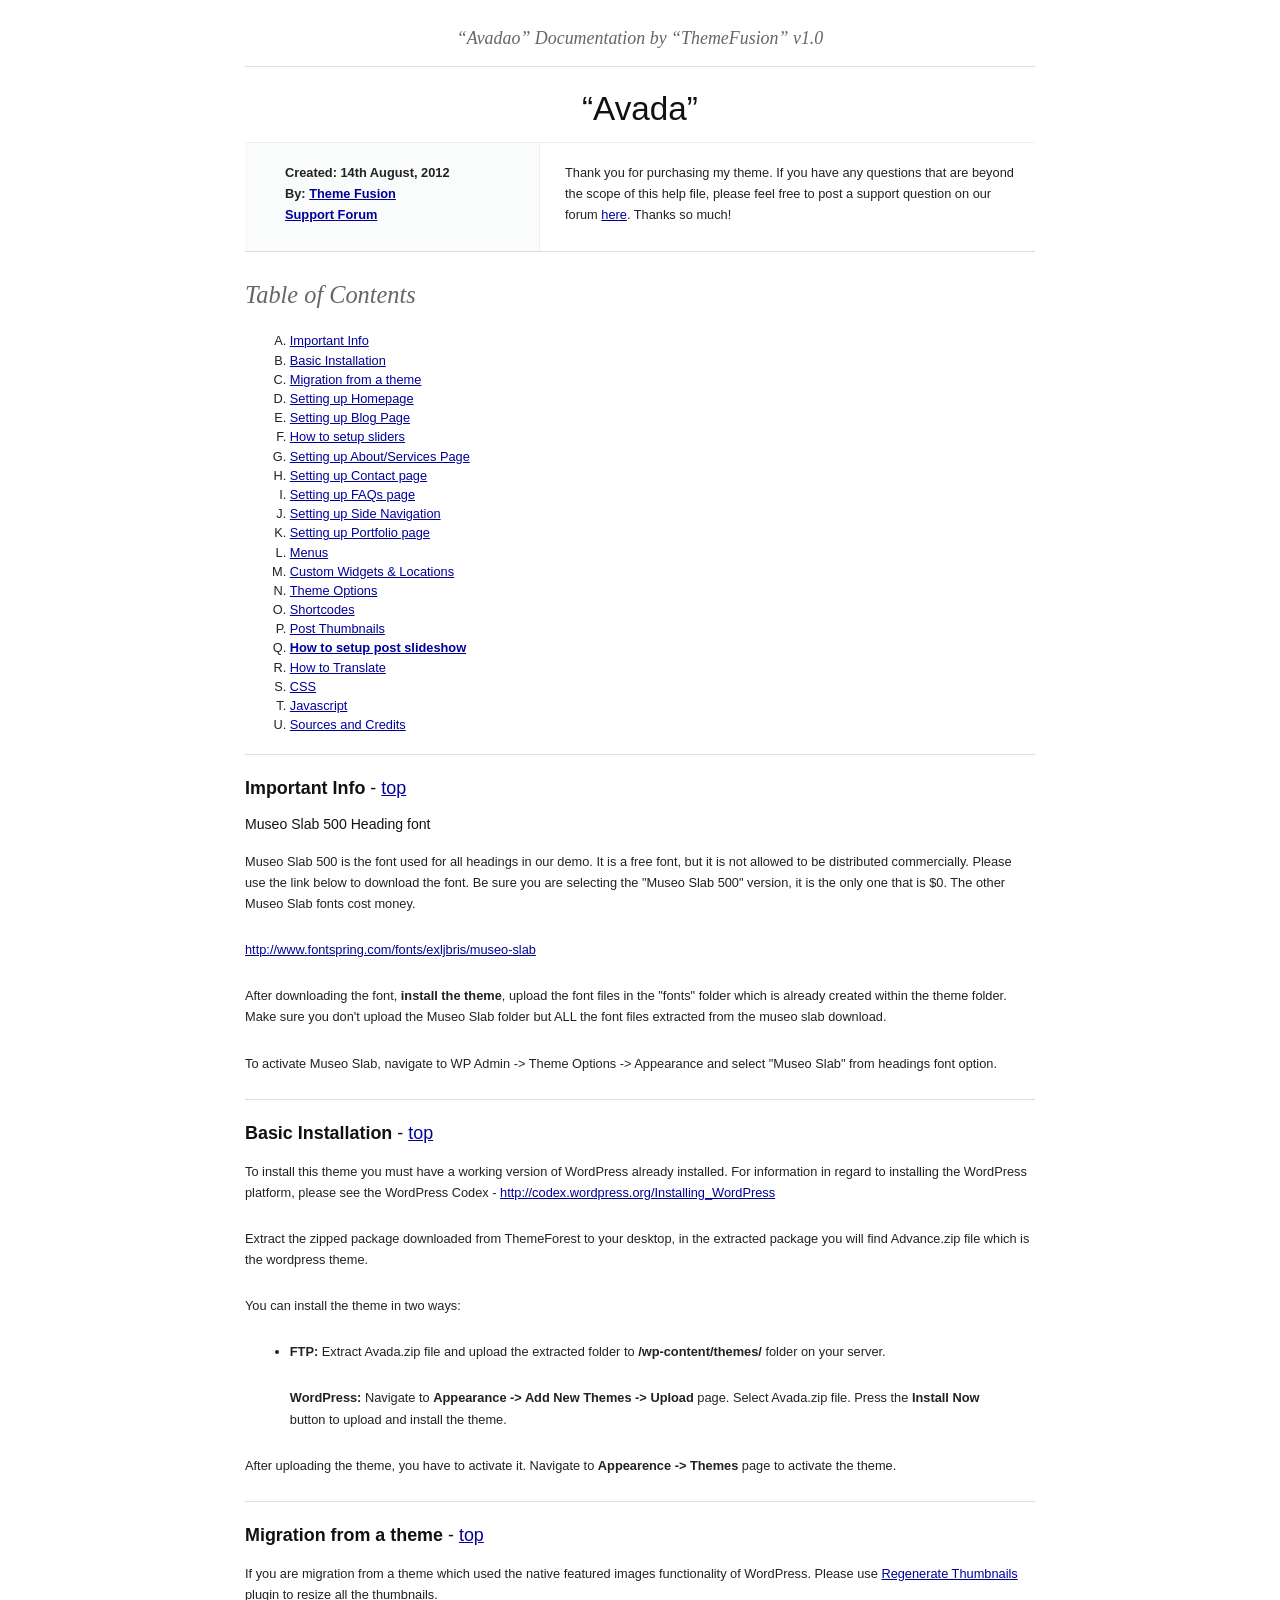
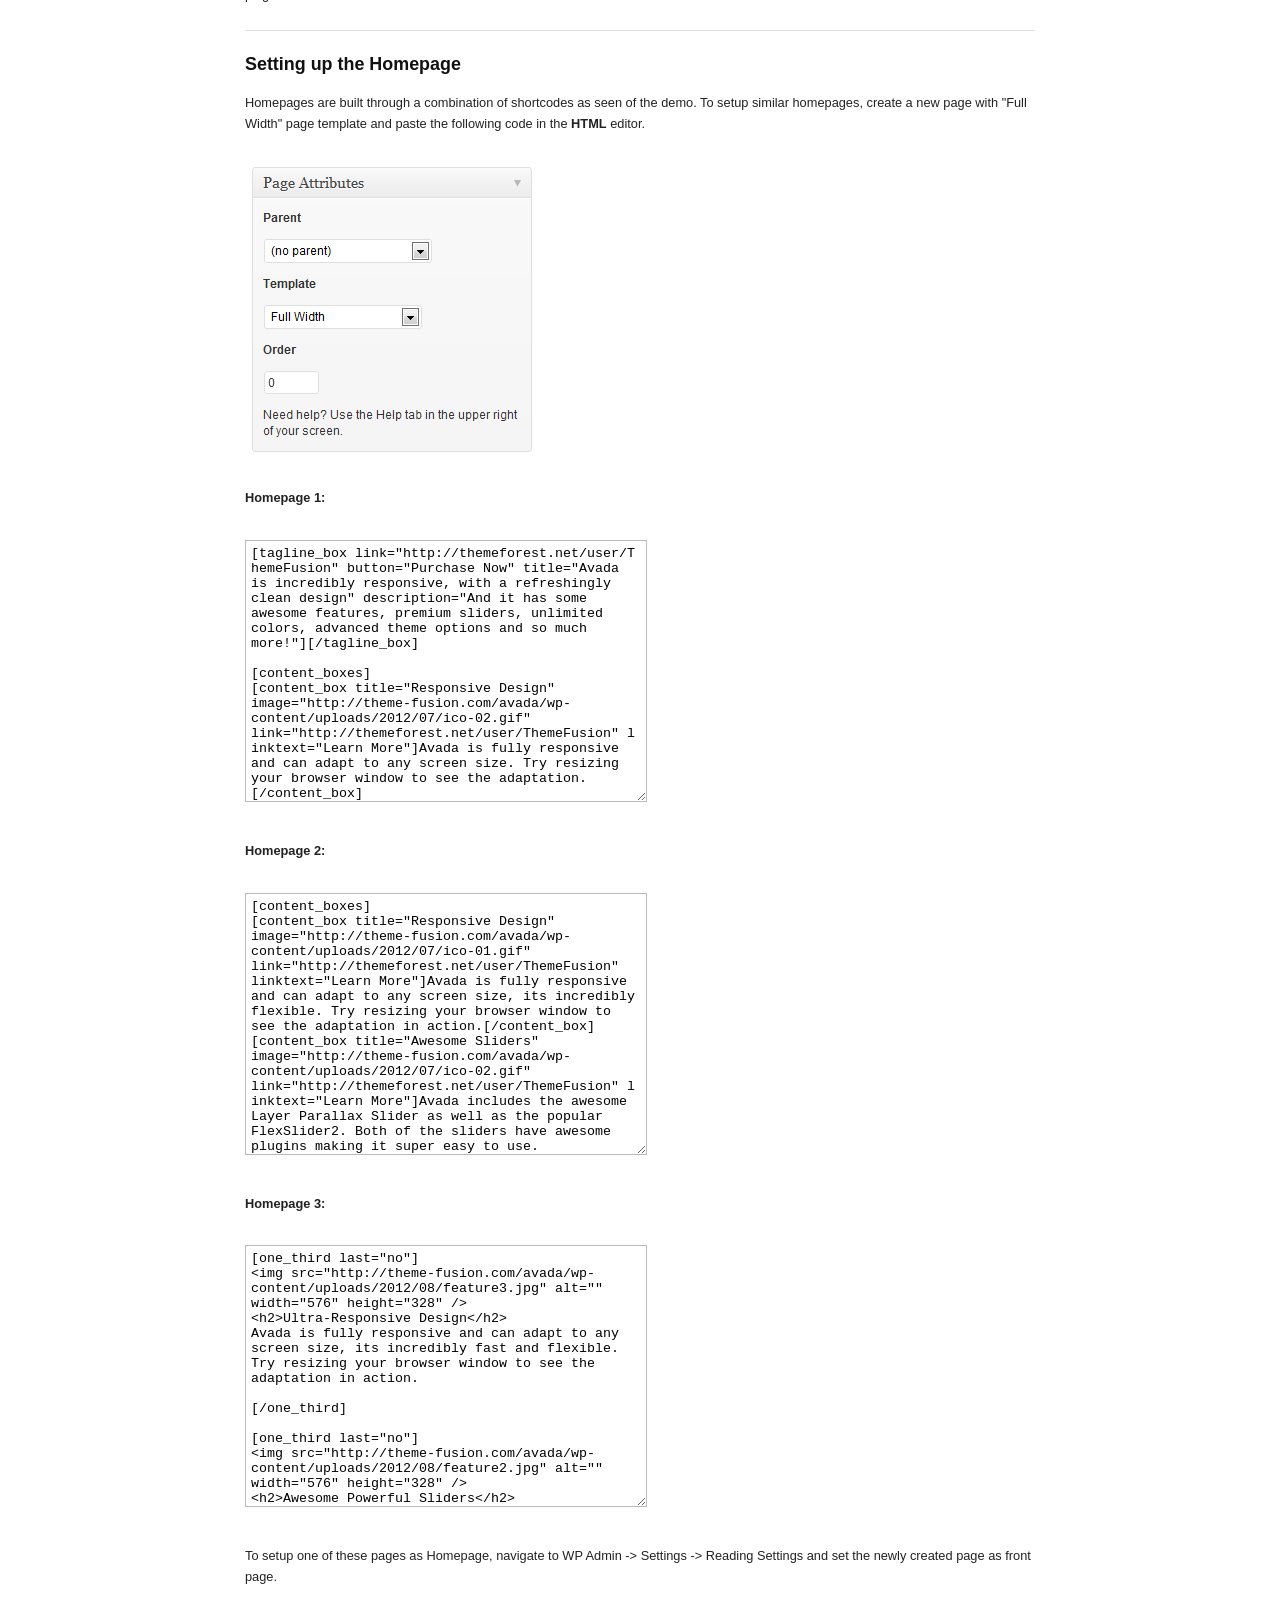
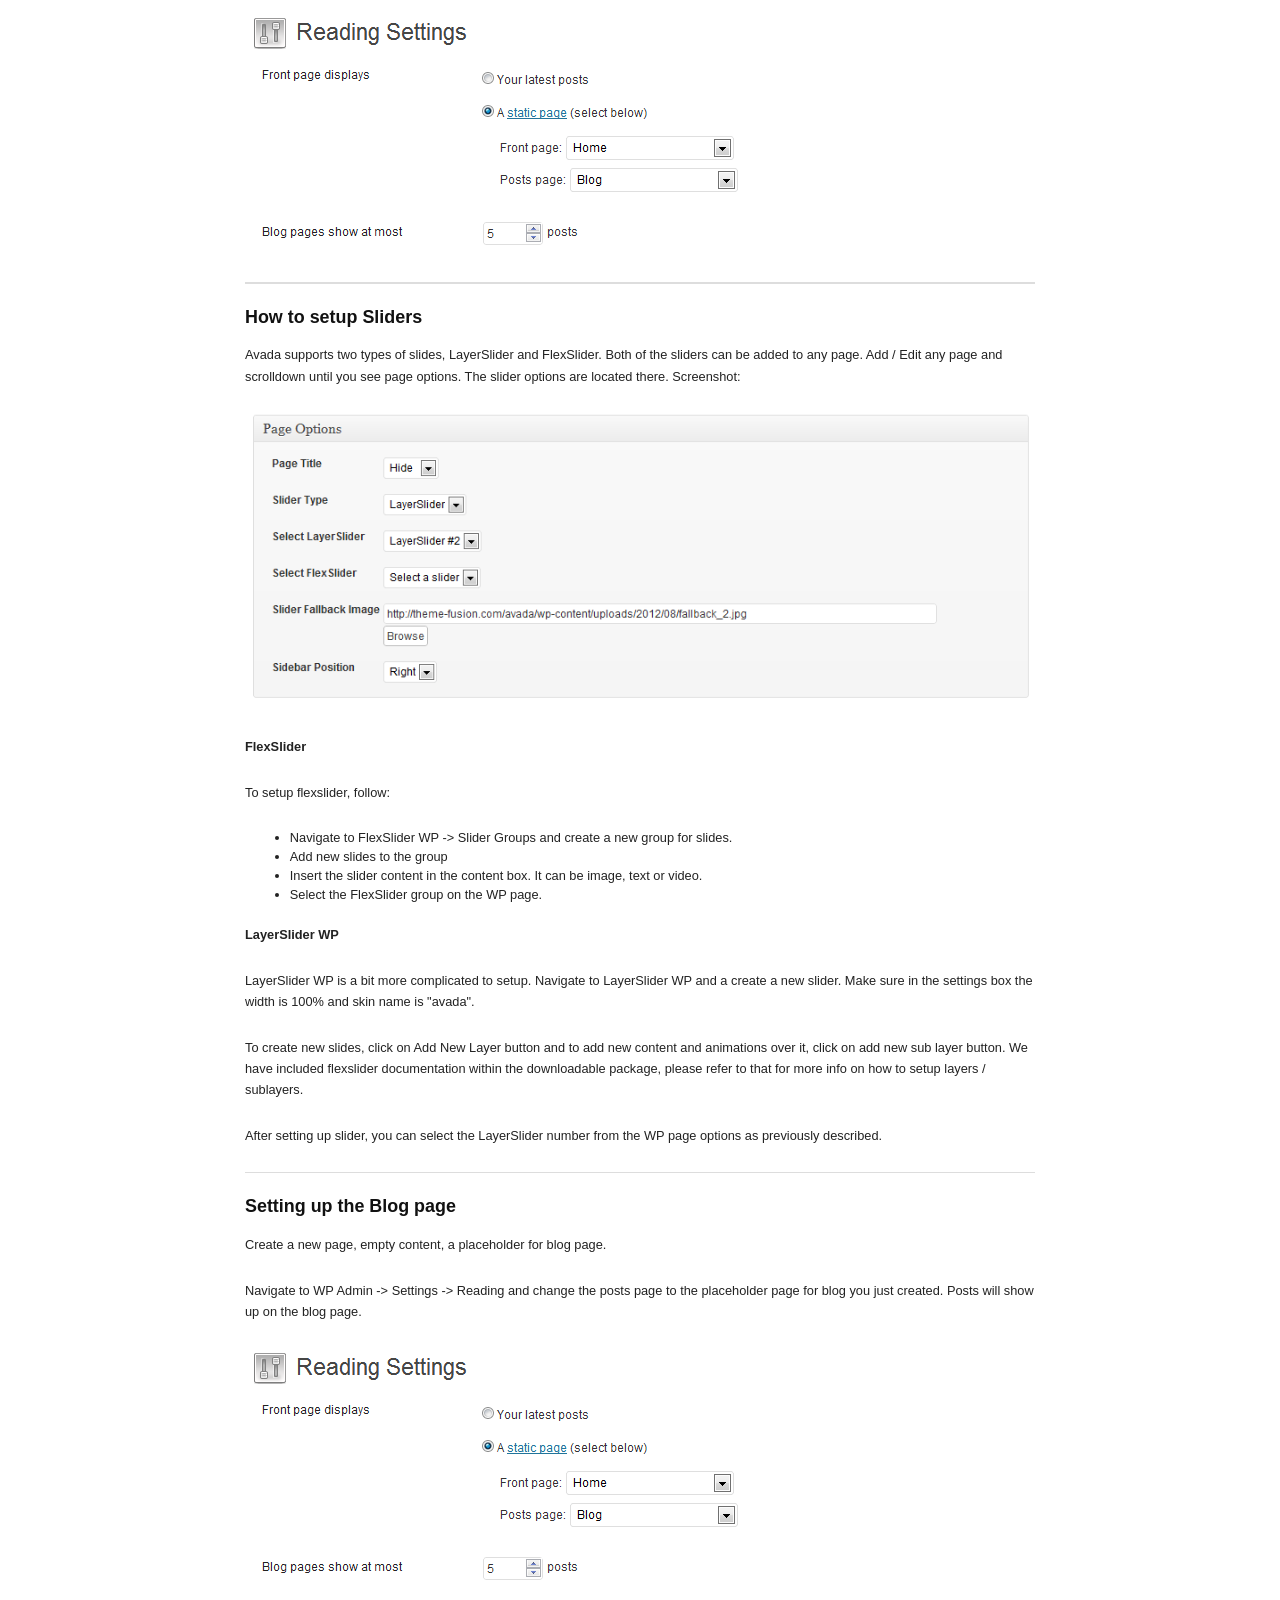
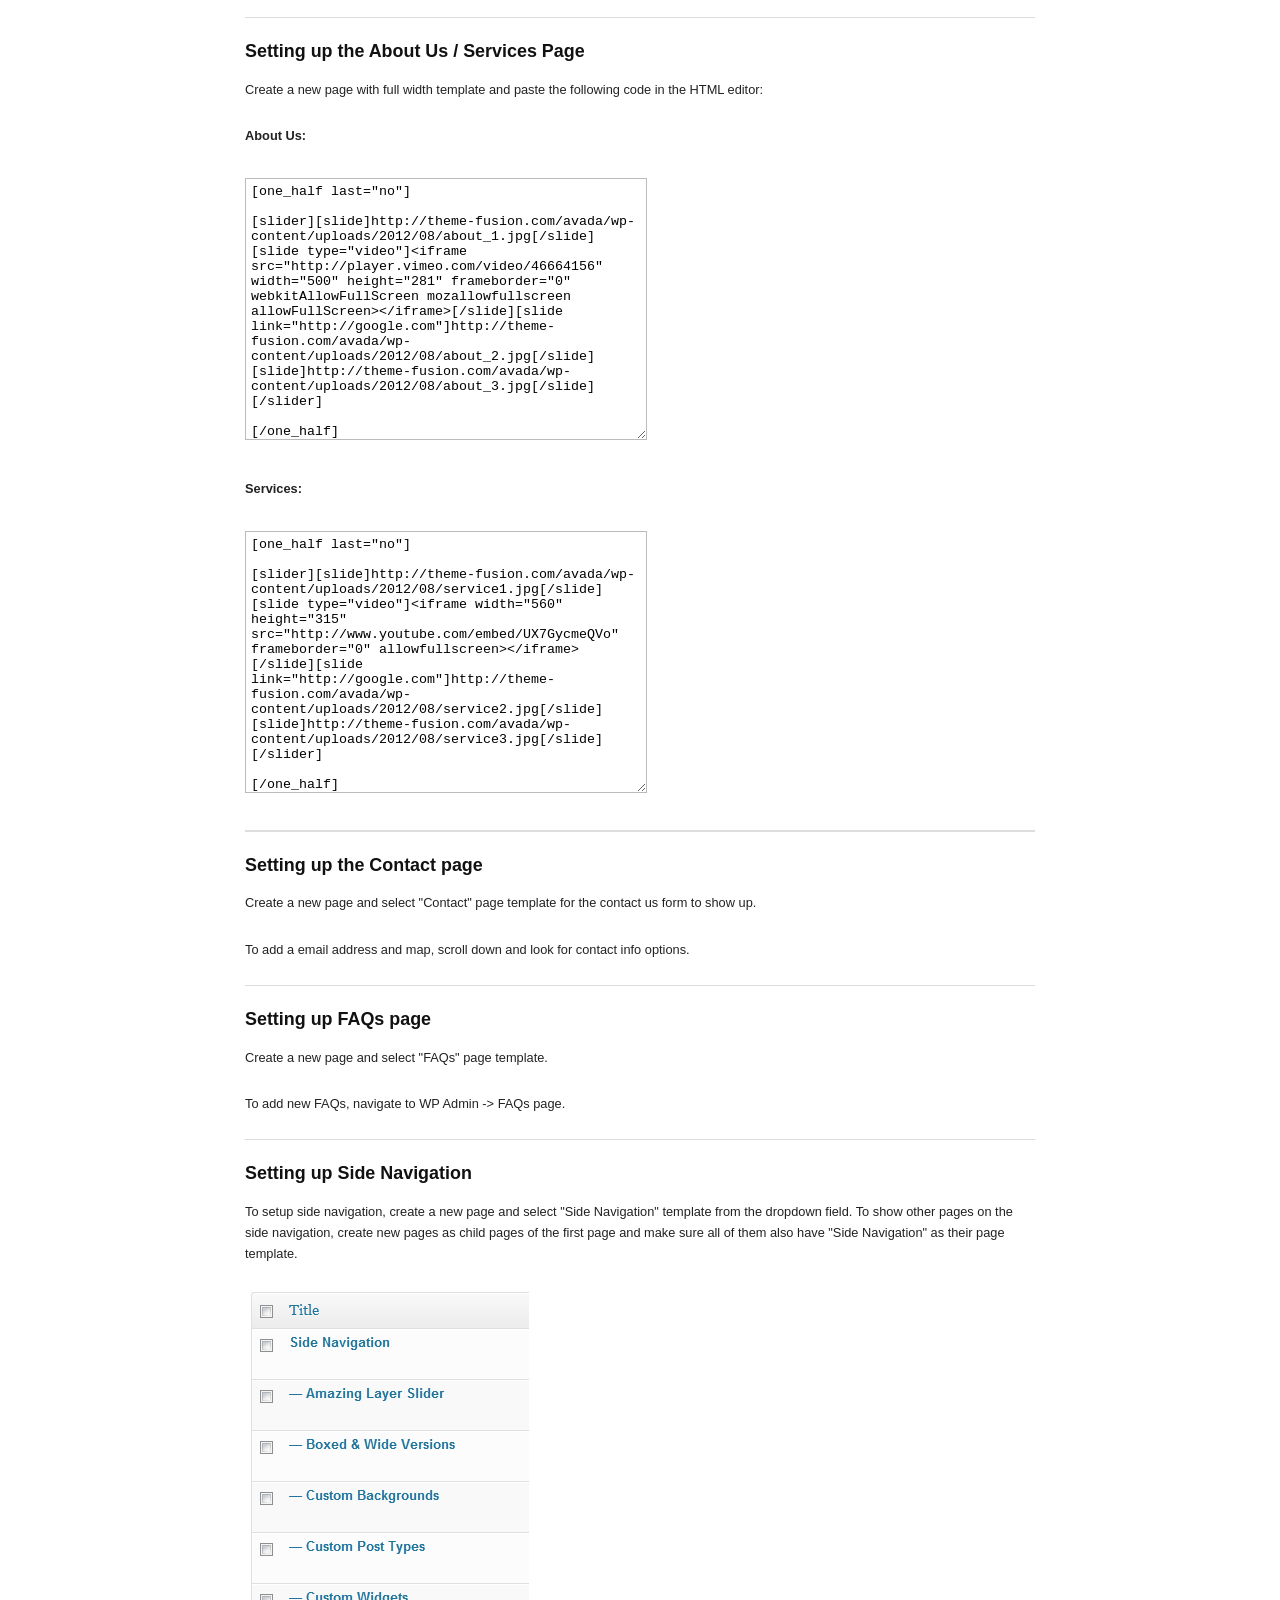
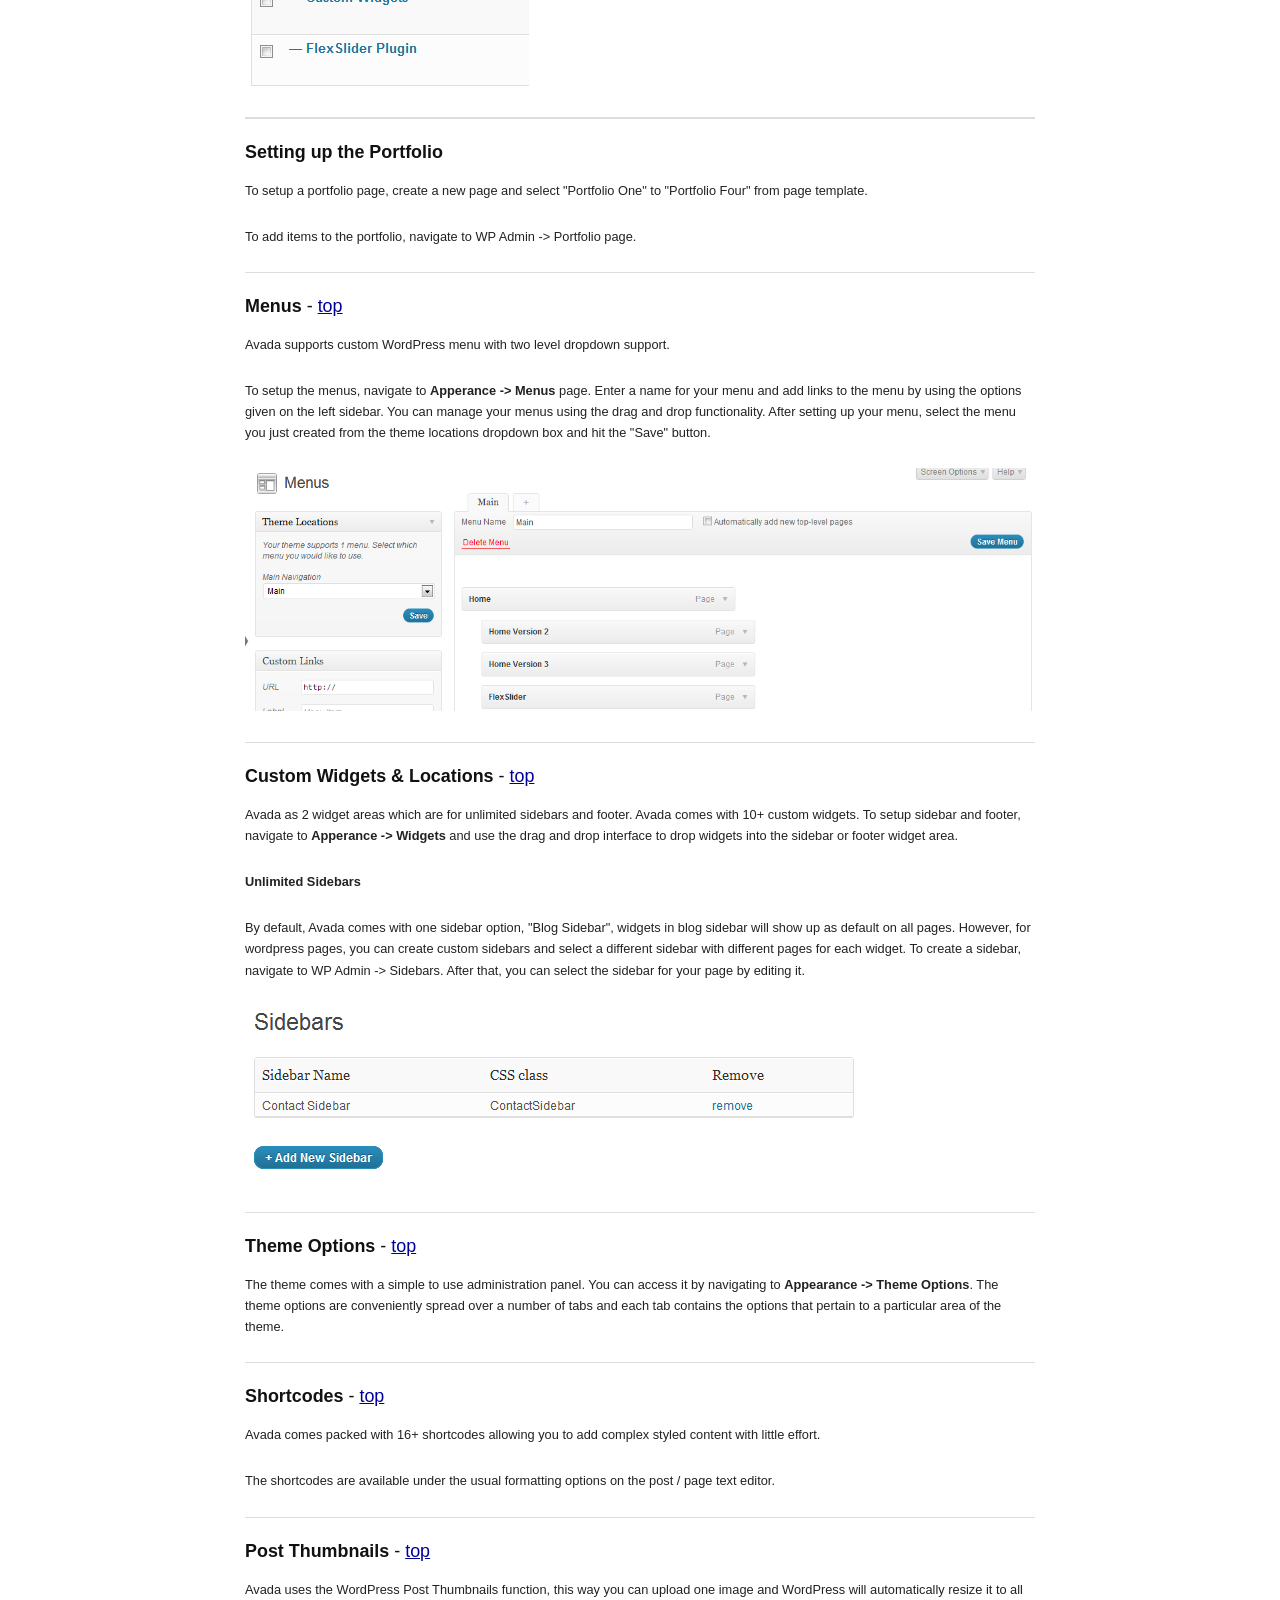
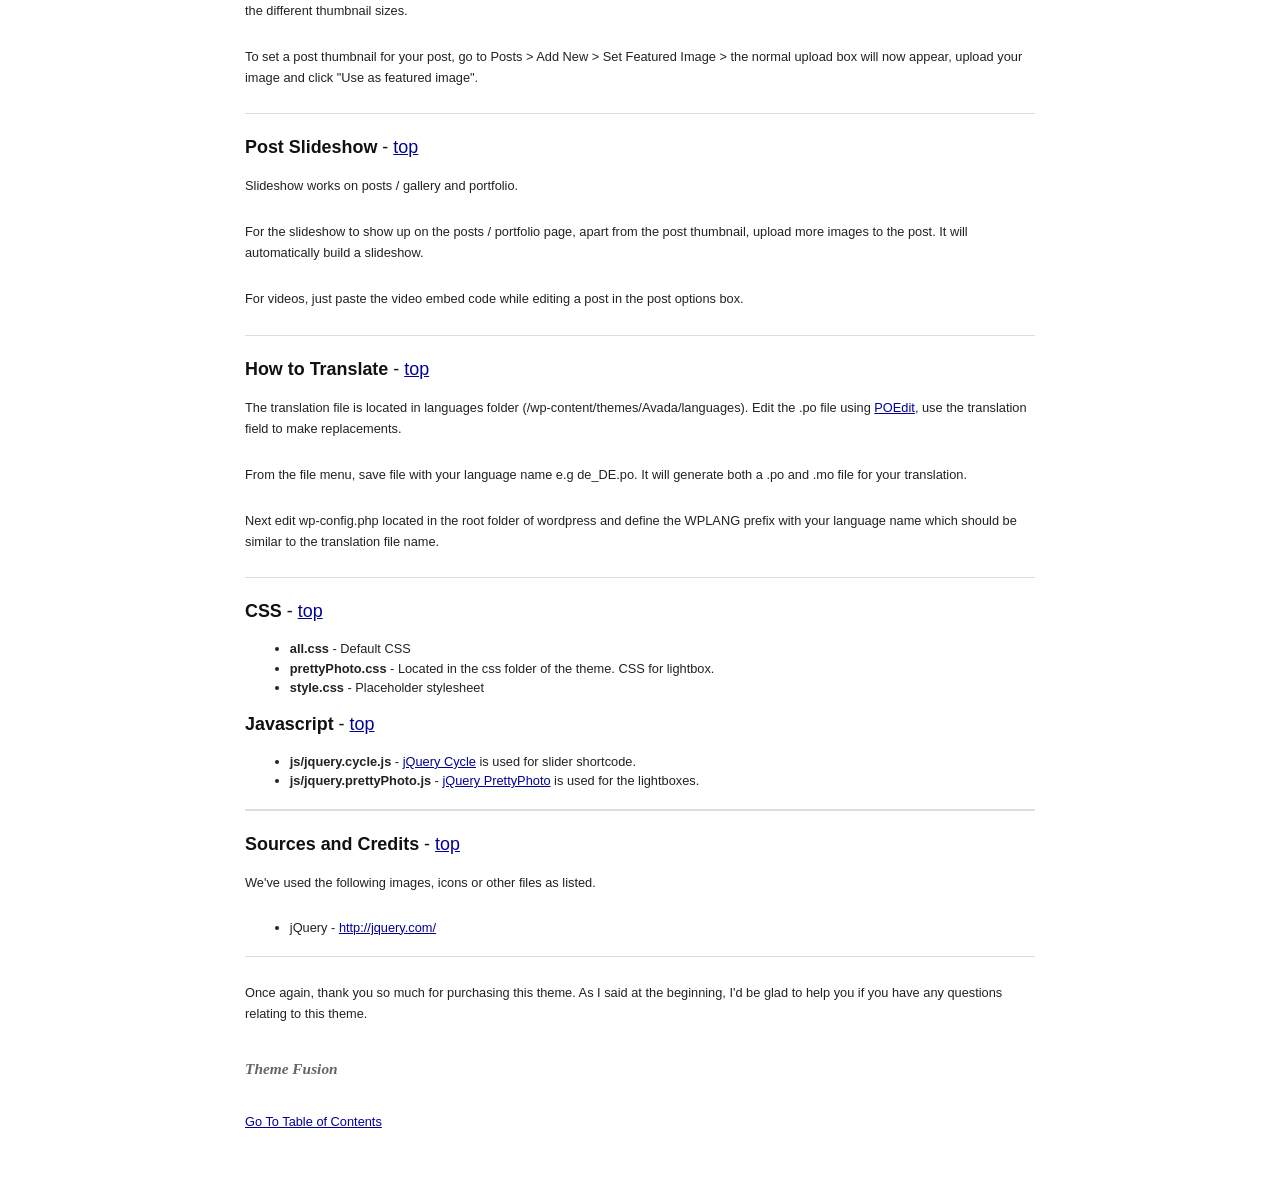
<file: wp-content/themes/Avada/documentation/avada_documentation/index.html>
<!DOCTYPE HTML PUBLIC "-//W3C//DTD HTML 4.01//EN" "http://www.w3.org/TR/html4/strict.dtd">
<head lang="en">
	<meta http-equiv="content-type" content="text/html;charset=utf-8">
	<title>Avada Documentation</title>
	<!-- Framework CSS -->
	<link rel="stylesheet" href="assets/blueprint-css/screen.css" type="text/css" media="screen, projection">
	<link rel="stylesheet" href="assets/blueprint-css/print.css" type="text/css" media="print">
	<!--[if lt IE 8]><link rel="stylesheet" href="assets/blueprint-css/ie.css" type="text/css" media="screen, projection"><![endif]-->
	<link rel="stylesheet" href="assets/blueprint-css/plugins/fancy-type/screen.css" type="text/css" media="screen, projection">
	<style type="text/css" media="screen">
		p, table, hr, .box { margin-bottom:25px; }
		.box p { margin-bottom:10px; }
	</style>
</head>


<body>
	<div class="container">
	
		<h3 class="center alt">&ldquo;Avadao&rdquo; Documentation by &ldquo;ThemeFusion&rdquo; v1.0</h3>
		
		<hr>
		
		<h1 class="center">&ldquo;Avada&rdquo;</h1>
		
		<div class="borderTop">
			<div class="span-6 colborder info prepend-1">
				<p class="prepend-top">
					<strong>
					Created: 14th August, 2012<br>
					By: <a href='http://themeforest.net/user/ThemeFusion'>Theme Fusion</a><br>
					<a href="http://theme-fusion.com/forum">Support Forum</a>
					</strong>
				</p>
			</div><!-- end div .span-6 -->		
	
			<div class="span-12 last">
				<p class="prepend-top append-0">Thank you for purchasing my theme. If you have any questions that are beyond the scope of this help file, please feel free to post a support question on our forum <a href="http://theme-fusion.com/forum">here</a>. Thanks so much!</p>
			</div>
		</div><!-- end div .borderTop -->
		
		<hr>
		
		<h2 id="toc" class="alt">Table of Contents</h2>
		<ol class="alpha">
			<li><a href="#importantInfo">Important Info</a></li>
			<li><a href="#basicInstallation">Basic Installation</a></li>
			<li><a href="#migration">Migration from a theme</a></li>
			<li><a href="#homepage">Setting up Homepage</a></li>
			<li><a href="#homepageblog">Setting up Blog Page</a></li>
			<li><a href="#slider">How to setup sliders</a></li>
			<li><a href="#aboutservices">Setting up About/Services Page</a></li>
			<li><a href="#contact">Setting up Contact page</a></li>
			<li><a href="#faqs">Setting up FAQs page</a></li>
			<li><a href="#side">Setting up Side Navigation</a></li>
			<li><a href="#portfolio">Setting up Portfolio page</a></li>
			<li><a href="#menus">Menus</a></li>
			<li><a href="#widgets">Custom Widgets &amp; Locations</a></li>
			<li><a href="#themeoptions">Theme Options</a></li>
			<li><a href="#shortcodes">Shortcodes</a></li>
			<li><a href="#thumbs">Post Thumbnails</a></li>
			<li><a href="#slideshow"><strong>How to setup post slideshow</strong></a></li>
			<li><a href="#translate">How to Translate</a></li>
			<li><a href="#css">CSS</a></li>
			<li><a href="#javascript">Javascript</a></li>
			<li><a href="#credits">Sources and Credits</a></li>
		</ol>
		
		<hr />

		<h3 id="importantInfo"><strong>Important Info</strong> - <a href="#toc">top</a></h3>

		<h4>Museo Slab 500 Heading font</h4>

		<p>Museo Slab 500 is the font used for all headings in our demo. It is a free font, but it is not allowed to be distributed commercially. Please use the link below to download the font. Be sure you are selecting the "Museo Slab 500" version, it is the only one that is $0. The other Museo Slab fonts cost money.</p>

		<p><a href="http://www.fontspring.com/fonts/exljbris/museo-slab">http://www.fontspring.com/fonts/exljbris/museo-slab</a></p>

		<p>After downloading the font, <strong>install the theme</strong>, upload the font files in the "fonts" folder which is already created within the theme folder. Make sure you don't upload the Museo Slab folder but ALL the font files extracted from the museo slab download.</p>

		<p>To activate Museo Slab, navigate to WP Admin -> Theme Options -> Appearance and select "Museo Slab" from headings font option.</p>

		<hr />
		
		<h3 id="basicInstallation"><strong>Basic Installation</strong> - <a href="#toc">top</a></h3>
		
		<p>To install this theme you must have a working version of WordPress already installed. For information in regard to installing the WordPress platform, please see the WordPress Codex - <a href="http://codex.wordpress.org/Installing_WordPress">http://codex.wordpress.org/Installing_WordPress</a></p>

		<p>Extract the zipped package downloaded from ThemeForest to your desktop, in the extracted package you will find Advance.zip file which is the wordpress theme.</p>

		<p>You can install the theme in two ways:</p>
		
		<ul>
			<li>
				<p><strong>FTP:</strong> Extract Avada.zip file and upload the extracted folder to <strong>/wp-content/themes/</strong> folder on your server.</p>
				<p><strong>WordPress:</strong> Navigate to <strong>Appearance -> Add New Themes -> Upload</strong> page. Select Avada.zip file. Press the <strong>Install Now</strong> button to upload and install the theme.</p>
			</li>
		</ul>
		
		<p>After uploading the theme, you have to activate it. Navigate to <strong>Appearence -> Themes</strong> page to activate the theme.</p>
		
		<hr />
		
		<h3 id="migration"><strong>Migration from a theme</strong> - <a href="#toc">top</a></h3>
		
		<p>If you are migration from a theme which used the native featured images functionality of WordPress. Please use <a href='http://wordpress.org/extend/plugins/regenerate-thumbnails/'>Regenerate Thumbnails</a> plugin to resize all the thumbnails.</p>
		
		<hr />

		<h3 id="homepage"><strong>Setting up the Homepage</strong></h3>

		<p>Homepages are built through a combination of shortcodes as seen of the demo. To setup similar homepages, create a new page with "Full Width" page template and paste the following code in the <strong>HTML</strong> editor.</p>

		<p><img src="assets/images/full-width-template.png" alt="" /></p>

		<p><strong>Homepage 1:</strong></p>

		<p><textarea>[tagline_box link="http://themeforest.net/user/ThemeFusion" button="Purchase Now" title="Avada is incredibly responsive, with a refreshingly clean design" description="And it has some awesome features, premium sliders, unlimited colors, advanced theme options and so much more!"][/tagline_box]

[content_boxes]
[content_box title="Responsive Design" image="http://theme-fusion.com/avada/wp-content/uploads/2012/07/ico-02.gif" link="http://themeforest.net/user/ThemeFusion" linktext="Learn More"]Avada is fully responsive and can adapt to any screen size. Try resizing your browser window to see the adaptation.[/content_box]
[content_box title="Awesome Sliders" image="http://theme-fusion.com/avada/wp-content/uploads/2012/07/ico-02.gif" link="http://themeforest.net/user/ThemeFusion" linktext="Learn More"]Avada includes the awesome Layer Parallax Slider as well as the popular FlexSlider2. Both are super easy to use![/content_box]
[content_box title="Unlimited Colors"  image="http://theme-fusion.com/avada/wp-content/uploads/2012/07/ico-03.gif" link="http://themeforest.net/user/ThemeFusion" linktext="Learn More"]We included a backend color picker for unlimited color options. Anything can be changed, including the gradients![/content_box]
[content_box last="yes" title="500+ Google Fonts"  image="http://theme-fusion.com/avada/wp-content/uploads/2012/07/ico-04.gif" link="http://themeforest.net/user/ThemeFusion" linktext="Learn More"]Avada loves fonts, choose from over 500+ Google Fonts. You can change all headings and body copy with ease![/content_box]
[/content_boxes]

[three_fourth last="no"]
<div class="title">
<h2>Latest From The Blog</h2>
</div>
[recent_posts thumbnail="yes" title="yes" meta="yes" excerpt="yes"][/recent_posts]
[/three_fourth]

[one_fourth last="yes"]
<div class="title">
<h2>What Client’s Say</h2>
</div>
[testimonial name="John Doe" company="My Company"]Neque porro quisquam est, dolorem ipsum quia dolor sit amet, consec tetur, adipi velit, sed quia non numquam eius modi tempora incidunt utis labore et dolore magnam aliquam quaerat voluptis.[/testimonial]
[/one_fourth]</textarea></p>


		<p><strong>Homepage 2:</strong></p>

		<p><textarea>[content_boxes]
[content_box title="Responsive Design" image="http://theme-fusion.com/avada/wp-content/uploads/2012/07/ico-01.gif" link="http://themeforest.net/user/ThemeFusion" linktext="Learn More"]Avada is fully responsive and can adapt to any screen size, its incredibly flexible. Try resizing your browser window to see the adaptation in action.[/content_box]
[content_box title="Awesome Sliders" image="http://theme-fusion.com/avada/wp-content/uploads/2012/07/ico-02.gif" link="http://themeforest.net/user/ThemeFusion" linktext="Learn More"]Avada includes the awesome Layer Parallax Slider as well as the popular FlexSlider2. Both of the sliders have awesome plugins making it super easy to use.[/content_box]
[content_box last="yes" title="Unlimited Colors"  image="http://theme-fusion.com/avada/wp-content/uploads/2012/07/ico-03.gif" link="http://themeforest.net/user/ThemeFusion" linktext="Learn More"]We included a backend color picker for unlimited color options. Any of the elements can be changed, including the super awesome CSS3 gradients![/content_box]
[/content_boxes]

<div class="title">
<h2>Recent Work</h2>
</div>

[recent_works][/recent_works]

&nbsp;

[one_half last="no"]

<div class="title">
<h2>Why Choose Us</h2>
</div>
<ul class="arrow">
	<ul class="arrow">
	<li>Fully responsive so your content will always look good on any screen size</li>
	<li>Awesome sliders give you the opportunity to showcase your important content</li>
	<li>Unlimited color options with a backed color picker, including the gradients</li>
	<li>Multiple layout options for the home pages, portfolio section and blog section</li>
	<li>We offer free support because we care about your site just as much as you do.</li>
</ul>
[/one_half]

[one_half last="yes"]

<div class="title">
<h2>What Client's Say</h2>
</div>

[testimonials]
[testimonial name="John Doe" company="My Company"]Neque porro quisquam est, qui dolorem ipsum quia dolor sit amet, consec tetursir, adipisci velit, sed quia non numquam eius voluptatem. Ut enim ad minimas veniam, quis nostrum exercitationem ullam corporis suscipit estas laboriosam, nisi ut aliquid ex ea commodi consequatur slores amet untras iumuis sdaip dolores amet untras uns voluptas.[/testimonial]
[testimonial name="Luke Beck" company="Theme Fusion"]Aliquam erat volutpat. Quisque at est id ligula facilisis laoreet eget pulvinar nibh. Suspendisse at ultrices dui ipsum quia dolor sit amet, consec teturis, adipisci velit, sed quia non numquam eius voluptatem. Curabitur ac felarcu quisquam est, qui dolorem ipsum quia dolor sit amet.[/testimonial]
[/testimonials]
[/one_half]</textarea></p>


		<p><strong>Homepage 3:</strong></p>

		<p><textarea>[one_third last="no"]
<img src="http://theme-fusion.com/avada/wp-content/uploads/2012/08/feature3.jpg" alt="" width="576" height="328" />
<h2>Ultra-Responsive Design</h2>
Avada is fully responsive and can adapt to any screen size, its incredibly fast and flexible. Try resizing your browser window to see the adaptation in action.

[/one_third]

[one_third last="no"]
<img src="http://theme-fusion.com/avada/wp-content/uploads/2012/08/feature2.jpg" alt="" width="576" height="328" />
<h2>Awesome Powerful Sliders</h2>
Avada includes the awesome Layer Parallax Slider as well as the popular FlexSlider2. Both of the sliders have awesome plugins making it super easy to use.

[/one_third]

[one_third last="yes"]
<img src="http://theme-fusion.com/avada/wp-content/uploads/2012/08/feature1.jpg" alt="" width="576" height="328" />
<h2>Loaded With Options</h2>
This theme is loaded, unlimited color options, 500+ google fonts, 4 post types, advanced theme options, 3 home page layouts, boxed & wide to name a few.

[/one_third]

<div style="margin-top:50px;" class="demo-sep">&nbsp;</div>

[one_half last="no"]

[tabs tab1="Tab Data #1" tab2="Tab Data #2" tab3="Tab Data #3"]

[tab id=1]
<a href="http://themeforest.net/user/ThemeFusion"><img class="alignleft size-full wp-image-212" style="padding-bottom: 1em;" title="tab-photo" src="http://theme-fusion.com/avada/wp-content/uploads/2012/08/tab_photo.jpg" alt="" width="126" height="106" /></a>Lid est laborum dolo rumes fugats untras. Etha rums ser quidem rerums facilis dolores nemis onis fugats vitaes nemo minima rerums unsers sadips amets. Ut enim ad minim veniam, quis nostrud Neque porro quisquam.

[/tab]
[tab id=2]Lid est laborum dolo rumes fugats untras. Etha rums ser quidem rerum facilis dolores nemis onis fugats vitaes nemo minima rerums unsers sadips amets. Ut enim ad minim veniam, quis nostrud Neque porro quisquam est, qui dolorem ipsum quia dolor sit amet, consectetur, adipisci amets uns.  Etharums ser quidem rerum facilis dolores nemis omnis fugats vitaes nemo minima rerums unsers sadips ameet quasi architecto beatae vitae dicta sunt explicabo. amets dolores.[/tab]
[tab id=3]Lid est laborum dolo rumes fugats untras. Etha rums ser quidem rerum facilis dolores nemis onis fugats vitaes nemo minima rerums unsers sadips amets. Ut enim ad minim veniam, quis nostrud Neque porro quisquam est, qui dolorem ipsum quia dolor sit amet, consectetur, adipisci amets uns.  Etharums ser quidem rerum facilis dolores nemis omnis fugats vitaes nemo minima rerums unsers sadips ameet quasi architecto beatae vitae dicta sunt explicabo. amets dolores.[/tab]

[/tabs]

[/one_half]

[one_half last="yes"]
<div class="title">
<h2>Why Choose Us?</h2>
</div>
<ul class="arrow">
	<ul class="arrow">
	<li>Fully responsive so your content will always look good on any screen size</li>
	<li>Awesome sliders give you the opportunity to showcase your important content</li>
	<li>Unlimited color options with a backed color picker, including the gradients</li>
	<li>Multiple layout options for the home pages, portfolio section and blog section</li>
	<li>We offer free support because we care about your site just as much as you do.</li>
</ul>
[/one_half]
<div class="title" style="margin-top:40px;">
<h2>Our Happy Clients</h2>
</div>
<a href="#"><img class="alignnone size-full wp-image-259" title="logo_plate" src="http://theme-fusion.com/avada/wp-content/uploads/2012/08/logo_plate.png" alt="" width="940" height="72" /></a></textarea></p>

		<p>To setup one of these pages as Homepage, navigate to WP Admin -> Settings -> Reading Settings and set the newly created page as front page.</p>

		<p><img src="assets/images/reading-settings.png" alt="" /></p>

		<hr />

		<h3 id="slider"><strong>How to setup Sliders</strong></h3>

		<p>Avada supports two types of slides, LayerSlider and FlexSlider. Both of the sliders can be added to any page. Add / Edit any page and scrolldown until you see page options. The slider options are located there. Screenshot:</p>

		<p><img src="assets/images/page-options.png" alt="" width="790" /></p>

		<p><strong>FlexSlider</strong></p>

		<p>To setup flexslider, follow:</p>

		<ul>
			<li>Navigate to FlexSlider WP -> Slider Groups and create a new group for slides.</li>
			<li>Add new slides to the group</li>
			<li>Insert the slider content in the content box. It can be image, text or video.</li>
			<li>Select the FlexSlider group on the WP page.</li>
		</ul>

		<p><strong>LayerSlider WP</strong><p>

		<p>LayerSlider WP is a bit more complicated to setup. Navigate to LayerSlider WP and a create a new slider. Make sure in the settings box the width is 100% and skin name is "avada".</p>

		<p>To create new slides, click on Add New Layer button and to add new content and animations over it, click on add new sub layer button. We have included flexslider documentation within the downloadable package, please refer to that for more info on how to setup layers / sublayers.</p>

		<p>After setting up slider, you can select the LayerSlider number from the WP page options as previously described.</p>

		<hr />

		<h3 id="homepageblog"><strong>Setting up the Blog page</strong></h3>

		<p>Create a new page, empty content, a placeholder for blog page.</p>

		<p>Navigate to WP Admin -> Settings -> Reading and change the posts page to the placeholder page for blog you just created. Posts will show up on the blog page.<p>

		<p><img src="assets/images/reading-settings.png" alt=""  /></p>

		<hr />

		<h3 id="aboutservices"><strong>Setting up the About Us / Services Page</strong></h3>

		<p>Create a new page with full width template and paste the following code in the HTML editor:</p>

		<p><strong>About Us:</strong><p>

		<p><textarea>[one_half last="no"]

[slider][slide]http://theme-fusion.com/avada/wp-content/uploads/2012/08/about_1.jpg[/slide][slide type="video"]<iframe src="http://player.vimeo.com/video/46664156" width="500" height="281" frameborder="0" webkitAllowFullScreen mozallowfullscreen allowFullScreen></iframe>[/slide][slide link="http://google.com"]http://theme-fusion.com/avada/wp-content/uploads/2012/08/about_2.jpg[/slide] [slide]http://theme-fusion.com/avada/wp-content/uploads/2012/08/about_3.jpg[/slide][/slider]

[/one_half]
[one_half last="yes"]
<div class="title">
<h2>Welcome to Avada</h2>
</div>
Lid est laborum dolo rumes fugats untras. Etharums ser quidem rerum facilis dolores nemis omnis fugats vitaes nemo minima rerums unsers sadips amets.. Sed ut perspiciatis unde omnis iste natus error sit voluptatem accusantium doloremque laudantium, totam rem aperiam, eaque ipsa quae ab illo inventore veritatis et quasi architecto beatae vitae dicta sunt explicabo. Nemo enim ipsam voluptatem quia voluptas sit aspernatur aut odit aut fugit, sed quia consequuntur magni dolores eos qui ratione voluptatem sequi nesciunt.. Neque porro quisquam est, qui dolorem ipsum quia dolor sit amet, consectetur, adipisci velit, sed quia non numquam eius modi tempora incidunt ut labore et dolore magnam aliquam quaerat voluptatem. Asunt in anim uis aute irure dolor in reprehenderit in voluptate velit esse cillum dolore eu fugiat nulla.

[/one_half]

[one_half last="no"]
<div class="title">
<h2>Who is Avada?</h2>
</div>
[toggle title="Our Company Mission"]Fugiat dapibus, tellus ac cursus commodo, mauris sit condim eser ntumsi nibh, uum a justo vitaes amet risus amets un. Posi sectetut amet fermntum orem ipsum quia dolor sit amet, consectetur, adipisci velit, sed quia nons.[/toggle]
[toggle title="The Avada Philosophy"]Fugiat dapibus, tellus ac cursus commodo, mauris sit condim eser ntumsi nibh, uum a justo vitaes amet risus amets un. Posi sectetut amet fermntum orem ipsum quia dolor sit amet, consectetur, adipisci velit, sed quia nons.[/toggle]
[toggle title="The Avada Promise"]Fugiat dapibus, tellus ac cursus commodo, mauris sit condim eser ntumsi nibh, uum a justo vitaes amet risus amets un. Posi sectetut amet fermntum orem ipsum quia dolor sit amet, consectetur, adipisci velit, sed quia nons.[/toggle]
[toggle title="We Can Deliver On Projects"]Fugiat dapibus, tellus ac cursus commodo, mauris sit condim eser ntumsi nibh, uum a justo vitaes amet risus amets un. Posi sectetut amet fermntum orem ipsum quia dolor sit amet, consectetur, adipisci velit, sed quia nons.[/toggle]

[/one_half]

[one_half last="yes"]
<div class="title">
<h2>Our Crazy Skills</h2>
</div>
<div id="progress-bars">[progress percentage="90"]Web Design[/progress][progress percentage="95"]HTML/CSS[/progress]

[progress percentage="85"]Graphic Design[/progress]

[progress percentage="75"]WordPress[/progress]

</div>
[/one_half]
<div class="title" style="margin-top: 60px;">
<h2>Meet Our Team</h2>
</div>
[one_third last="no"]

[person name="John Doe" picture="http://theme-fusion.com/avada/wp-content/uploads/2012/08/team1.jpg" title="Developer" facebook="http://facebook.com" twitter="http://twitter.com" linkedin="http://linkedin.com" dribbble="http://dribbble.com"]Redantium, totam rem aperiam, eaque ipsa qu ab illo inventore veritatis et quasi architectos beatae vitae dicta sunt explicabo. Nemo enim.[/person]

[/one_third]

[one_third last="no"]

[person name="John Doe" picture="http://theme-fusion.com/avada/wp-content/uploads/2012/08/team2.jpg" title="Developer" facebook="http://facebook.com" twitter="http://twitter.com" linkedin="http://linkedin.com" dribbble="http://dribbble.com"]Redantium, totam rem aperiam, eaque ipsa qu ab illo inventore veritatis et quasi architectos beatae vitae dicta sunt explicabo. Nemo enim.[/person]

[/one_third]

[one_third last="yes"]

[person name="John Doe" picture="http://theme-fusion.com/avada/wp-content/uploads/2012/08/team3.jpg" title="Developer" facebook="http://facebook.com" twitter="http://twitter.com" linkedin="http://linkedin.com" dribbble="http://dribbble.com"]Redantium, totam rem aperiam, eaque ipsa qu ab illo inventore veritatis et quasi architectos beatae vitae dicta sunt explicabo. Nemo enim.[/person]

[/one_third]
<div class="title" style="margin-top: 60px;">
<h2>Our Happy Clients</h2>
</div>
<a href="#"><img class="alignnone size-full wp-image-259" title="logo_plate" src="http://theme-fusion.com/avada/wp-content/uploads/2012/08/logo_plate.png" alt="" width="940" height="72" /></a></textarea></p>

		<p><strong>Services:</strong><p>

		<p><textarea>[one_half last="no"]

[slider][slide]http://theme-fusion.com/avada/wp-content/uploads/2012/08/service1.jpg[/slide][slide type="video"]<iframe width="560" height="315" src="http://www.youtube.com/embed/UX7GycmeQVo" frameborder="0" allowfullscreen></iframe>[/slide][slide link="http://google.com"]http://theme-fusion.com/avada/wp-content/uploads/2012/08/service2.jpg[/slide] [slide]http://theme-fusion.com/avada/wp-content/uploads/2012/08/service3.jpg[/slide][/slider]

[/one_half]
[one_half last="yes"]
<div class="title">
<h2>Avada’s Four Areas of Expertise</h2>
</div>
Lid est laborum dolo rumes fugats untras. Etharums ser quidem rerum facilis dolores nemis omnis fugats vitaes nemo minima rerums unsers sadips amets.. Sed ut perspiciatis unde omnis iste natus error sit voluptatem accusantium doloremque laudantium, totam rem aperiam, eaque ipsa quae ab illo inventore veritatis et quasi architecto beatae vitae dicta sunt explicabo. Nemo enim ipsam voluptatem quia voluptas sit aspernatur aut odit aut fugit, sed quia consequuntur magni dolores eos qui ratione voluptatem sequi nesciunt.. Neque porro quisquam est, qui dolorem ipsum quia dolor sit amet, consectetur, adipisci velit, sed quia non numquam eius modi tempora incidunt ut labore et dolore magnam aliquam quaerat voluptatem. Asunt in anim uis aute irure dolor in reprehenderit in voluptate velit esse cillum dolore eu fugiat nulla.

[/one_half]

[content_boxes]
[content_box title="Responsive Design" image="http://theme-fusion.com/avada/wp-content/uploads/2012/07/ico-02.gif" link="http://themeforest.net/user/ThemeFusion" linktext="Learn More"]Avada is fully responsive and can adapt to any screen size. Try resizing your browser window to see the adaptation.[/content_box]
[content_box title="Awesome Sliders" image="http://theme-fusion.com/avada/wp-content/uploads/2012/07/ico-02.gif" link="http://themeforest.net/user/ThemeFusion" linktext="Learn More"]Avada includes the awesome Layer Parallax Slider as well as the popular FlexSlider2. Both are super easy to use![/content_box]
[content_box title="Unlimited Colors"  image="http://theme-fusion.com/avada/wp-content/uploads/2012/07/ico-03.gif" link="http://themeforest.net/user/ThemeFusion" linktext="Learn More"]We included a backend color picker for unlimited color options. Anything can be changed, including the gradients![/content_box]
[content_box last="yes" title="500+ Google Fonts"  image="http://theme-fusion.com/avada/wp-content/uploads/2012/07/ico-04.gif" link="http://themeforest.net/user/ThemeFusion" linktext="Learn More"]Avada loves fonts, choose from over 500+ Google Fonts. You can change all headings and body copy with ease![/content_box]
[/content_boxes]
<div class="title">
<h2>Avada’s Other Services</h2>
</div>
<p style="margin-bottom: 30px;">Lid est laborum dolo rumes fugats untras. Etharums ser quidem rerum facilis dolores tium, totam rem aperiam, eaque ipsa quae ab illo inventore veritatis et quasi archgit, magnam aliquam quaerat voluptatem. Asunt in anim uis aute irure dolor ins. Etharums ser quidem rerum facilis dolores nemis omnis fugats vitaes nemo minimaser.</p>
[tabs tab1="Service #1" tab2="Service #2" tab3="Service #3"]

[tab id=1]
<div class="alignleft" style="width: 100%; margin-right: 0;">

Lid est laborum dolo rumes fugats untras. Etha rums ser quidem rerum facilis dolores nemis onis fugats vitaes nemo minima rerums unsers sadips amets. Ut enim ad minim veniam, quis nostrud Neque porro quisquam est, qui dolorem ipsum quia dolor sit amet, consectetur, adipisci amets uns.  Etharums ser quidem rerum facilis dolores nemis omnis fugats vitaes nemo minima rerums unsers sadips ameet quasi architecto beatae vitae dicta sunt explicabo. amets dolores.

<a href="http://isharis.dnsalias.com/wp-content/uploads/2012/07/pc-icon.png"><img class="alignleft size-full wp-image-212" style="padding-right: 20px;" title="pc-icon" src="http://theme-fusion.com/avada/wp-content/uploads/2012/07/pc-icon.png" alt="" width="81" height="51" /></a>
<ul class="arrow">
<li>Cras rutrum leo at odio volutpat donec fermentum porttitor nunc maecenas quis Etharums ser quidem rerum facilis</li>
<li>Aenean faucibus sapien a odios suspendisse venenatis euismod cras dolores amets unsers fugiats.</li>
</ul>

</div>
[/tab]
[tab id=2]<a href="http://themeforest.net/user/ThemeFusion"><img class="alignleft size-full wp-image-212" style="padding-bottom: 1em;" title="tab-photo" src="http://theme-fusion.com/avada/wp-content/uploads/2012/08/tab_photo.jpg" alt="" width="126" height="106" /></a>Lid est laborum dolo rumes fugats untras. Etha rums ser quidem rerums facilis dolores nemis onis fugats vitaes nemo minima rerums unsers sadips amets. Ut enim ad minim veniam, quis nostrud neque porro quisquam Ut enim ad minim veniam, quis nostrud Neque porro quisquam est, qui dolorem ipsum quia dolor sit amet, consectetur, adipisci amets uns. Nemo enim ipsam voluptatem quia voluptas sit aspernatur aut odit aut fugit, sed quia consequuntur magni dolores eos qui ratione voluptatem sequi nesciunt. Asunt in anim uis aute irure dolor in reprehenderit in voluptate velit esse cillum dolore eu fugiat nulla dolores ipsums fugiats voluptas amet uns.
[/tab]

[tab id=3]<a href="http://isharis.dnsalias.com/wp-content/uploads/2012/07/pc-icon.png"><img class="alignleft size-full wp-image-212" style="padding-right: 20px;" title="pc-icon" src="http://theme-fusion.com/avada/wp-content/uploads/2012/07/pc-icon.png" alt="" width="81" height="51" /></a>Lid est laborum dolo rumes fugats untras. Etha rums ser quidem rerum facilis dolores nemis onis fugats vitaes nemo minima rerums unsers sadips amets. Ut enim ad minim veniam, quis nostrud Neque porro quisquam est, qui dolorem ipsum quia dolor sit amet, consectetur, adipisci amets uns.  Etharums ser quidem rerum facilis dolores nemis omnis fugats vitaes nemo minima rerums unsers sadips ameet quasi architecto beatae vitae dicta sunt explicabo. amets dolores.
[/tab]

[/tabs]
<div style="margin-top: 110px;">

[one_half last="no"]
<div class="title">
<h2>Why Choose Us?</h2>
</div>
<ul class="arrow">
	<ul class="arrow">
	<li>Fully responsive so your content will always look good on any screen size</li>
	<li>Awesome sliders give you the opportunity to showcase your important content</li>
	<li>Unlimited color options with a backed color picker, including the gradients</li>
	<li>Multiple layout options for the home pages, portfolio section and blog section</li>
	<li>We offer free support because we care about your site just as much as you do.</li>
</ul>
[/one_half]

[one_half last="yes"]
<div class="title">
<h2>What Client's Say</h2>
</div>
[testimonials]
[testimonial name="John Doe" company="My Company"]"Neque porro quisquam est, qui dolorem ipsum quia dolor sit amet, consec tetur, adipisci velit, sed quia non numquam eius modi tempora incidunt utis labore et dolore magnam aliquam quaerat voluptatem. Ut enim ad minimas veniam, quis nostrum exercitationem ullam corporis suscipit laboriosam, nisi ut aliquid ex ea commodi consequatur slores amet untras vel illum qui."[/testimonial]
[testimonial name="Luke Beck" company="Theme Fusion"]"Aliquam erat volutpat. Quisque at est id ligula facilisis laoreet eget pulvinar nibh. Suspendisse at ultrices dui. Curabitur ac felis arcu."[/testimonial]
[/testimonials]
[/one_half]

</div></textarea></p>


		<hr />

		<h3 id="contact"><strong>Setting up the Contact page</strong></h3>

		<p>Create a new page and select "Contact" page template for the contact us form to show up.</p>

		<p>To add a email address and map, scroll down and look for contact info options.</p>

		<hr />

		<h3 id="faqs"><strong>Setting up FAQs page</strong></h3>

		<p>Create a new page and select "FAQs" page template.</p>

		<p>To add new FAQs, navigate to WP Admin -> FAQs page.</p>

		<hr />

		<h3 id="side"><strong>Setting up Side Navigation</strong></h3>

		<p>To setup side navigation, create a new page and select "Side Navigation" template from the dropdown field. To show other pages on the side navigation, create new pages as child pages of the first page and make sure all of them also have "Side Navigation" as their page template.</p>

		<p><img src="assets/images/side-navigation.png" alt="" /></p>

		<hr />

		<h3 id="portfolio"><strong>Setting up the Portfolio</strong></h3>

		<p>To setup a portfolio page, create a new page and select "Portfolio One" to "Portfolio Four" from page template.</p>

		<p>To add items to the portfolio, navigate to WP Admin -> Portfolio page.</p>

		<hr />

		<h3 id="menus"><strong>Menus</strong> - <a href="#toc">top</a></h3>
		
		<p>Avada supports custom WordPress menu with two level dropdown support.</p>
		
		<p>To setup the menus, navigate to <strong>Apperance -> Menus</strong> page. Enter a name for your menu and add links to the menu by using the options given on the left sidebar. You can manage your menus using the drag and drop functionality. After setting up your menu, select the menu you just created from the theme locations dropdown box and hit the "Save" button.</p>

		<p><img src="assets/images/menus.png" alt="" width="790" /></p>
		
		<hr />
		
		<h3 id='widgets'><strong>Custom Widgets &amp; Locations</strong> - <a href='#toc'>top</a></h3>
		
		<p>Avada as 2 widget areas which are for unlimited sidebars and footer. Avada comes with 10+ custom widgets. To setup sidebar and footer, navigate to <strong>Apperance -> Widgets</strong> and use the drag and drop interface to drop widgets into the sidebar or footer widget area.</p>

		<p><strong>Unlimited Sidebars</strong></p>

		<p>By default, Avada comes with one sidebar option, "Blog Sidebar", widgets in blog sidebar will show up as default on all pages. However, for wordpress pages, you can create custom sidebars and select a different sidebar with different pages for each widget. To create a sidebar, navigate to WP Admin -> Sidebars. After that, you can select the sidebar for your page by editing it.</p>

		<p><img src="assets/images/sidebars.png" alt="" /></p>
		
		<hr />
		
		<h3 id="themeoptions"><strong>Theme Options</strong> - <a href="#toc">top</a></h3>
		
		<p>The theme comes with a simple to use administration panel. You can access it by navigating to <strong>Appearance -> Theme Options</strong>. The theme options are conveniently spread over a number of tabs and each tab contains the options that pertain to a particular area of the theme.</p>
		
		<hr />
		
		<h3 id="shortcodes"><strong>Shortcodes</strong> - <a href="#toc">top</a></h3>
		
		<p>Avada comes packed with 16+ shortcodes allowing you to add complex styled content with little effort.</p>

		<p>The shortcodes are available under the usual formatting options on the post / page text editor.</p>
		
		<hr />
		
		<h3 id="thumbs"><strong>Post Thumbnails</strong> - <a href="#toc">top</a></h3>
		
		<p>Avada  uses the WordPress Post Thumbnails function, this way you can upload one image and WordPress will automatically resize it to all the different thumbnail sizes.</p>
		
		<p>To set a post thumbnail for your post, go to Posts > Add New > Set Featured Image > the normal upload box will now appear, upload your image and click "Use as featured image".</p>
		
		<hr />

		<h3 id="slideshow"><strong>Post Slideshow</strong> - <a href="#toc">top</a></h3>

		<p>Slideshow works on posts / gallery and portfolio.</p>

		<p>For the slideshow to show up on the posts / portfolio page, apart from the post thumbnail, upload more images to the post. It will automatically build a slideshow.</p>

		<p>For videos, just paste the video embed code while editing a post in the post options box.</p>
		 
		<hr />

		<h3 id="translate"><strong>How to Translate</strong> - <a href="#toc">top</a></h3>

		<p>The translation file is located in languages folder (/wp-content/themes/Avada/languages). Edit the .po file using <a href="http://www.poedit.net/">POEdit</a>, use the translation field to make replacements.</p>

		<p>From the file menu, save file with your language name e.g de_DE.po. It will generate both a .po and .mo file for your translation.</p>

		<p>Next edit wp-config.php located in the root folder of wordpress and define the WPLANG prefix with your language name which should be similar to the translation file name.</p>
		
		<hr />
		
		<h3 id='css'><strong>CSS</strong> - <a href='#toc'>top</a></h3>
		
		<ul>
			<li>
				<strong>all.css</strong> - Default CSS
			</li>
			<li>
				<strong>prettyPhoto.css</strong> - Located in the css folder of the theme. CSS for lightbox.
			</li>
			<li>
				<strong>style.css</strong> - Placeholder stylesheet
			</li>
		</ul>
		
		<h3 id='javascript'><strong>Javascript</strong> - <a href='#toc'>top</a></h3>
		
		<ul>
			<li>
				<strong>js/jquery.cycle.js</strong> - <a href='http://www.malsup.com/jquery/cycle/'>jQuery Cycle</a> is used for slider shortcode.
			</li>
			<li>
				<strong>js/jquery.prettyPhoto.js</strong> - <a href='http://www.no-margin-for-errors.com/projects/prettyphoto-jquery-lightbox-clone/'>jQuery PrettyPhoto</a> is used for the lightboxes.
			</li>
		</ul>
		
		<hr />
		
		<h3 id="credits"><strong>Sources and Credits</strong> - <a href="#toc">top</a></h3>
		
		<p>We've used the following images, icons or other files as listed.</p>
		
		<ul>
			<li>jQuery - <a href="http://jquery.com/">http://jquery.com/</a></li>
		</ul>

		<hr />
		
		<p>Once again, thank you so much for purchasing this theme. As I said at the beginning, I'd be glad to help you if you have any questions relating to this theme.</p>

		<p class="append-bottom alt large"><strong>Theme Fusion</strong></p>
		<p><a href="#toc">Go To Table of Contents</a></p>
		
		<hr class="space">		
	</div><!-- end div .container -->
</body>
</html>
</file>
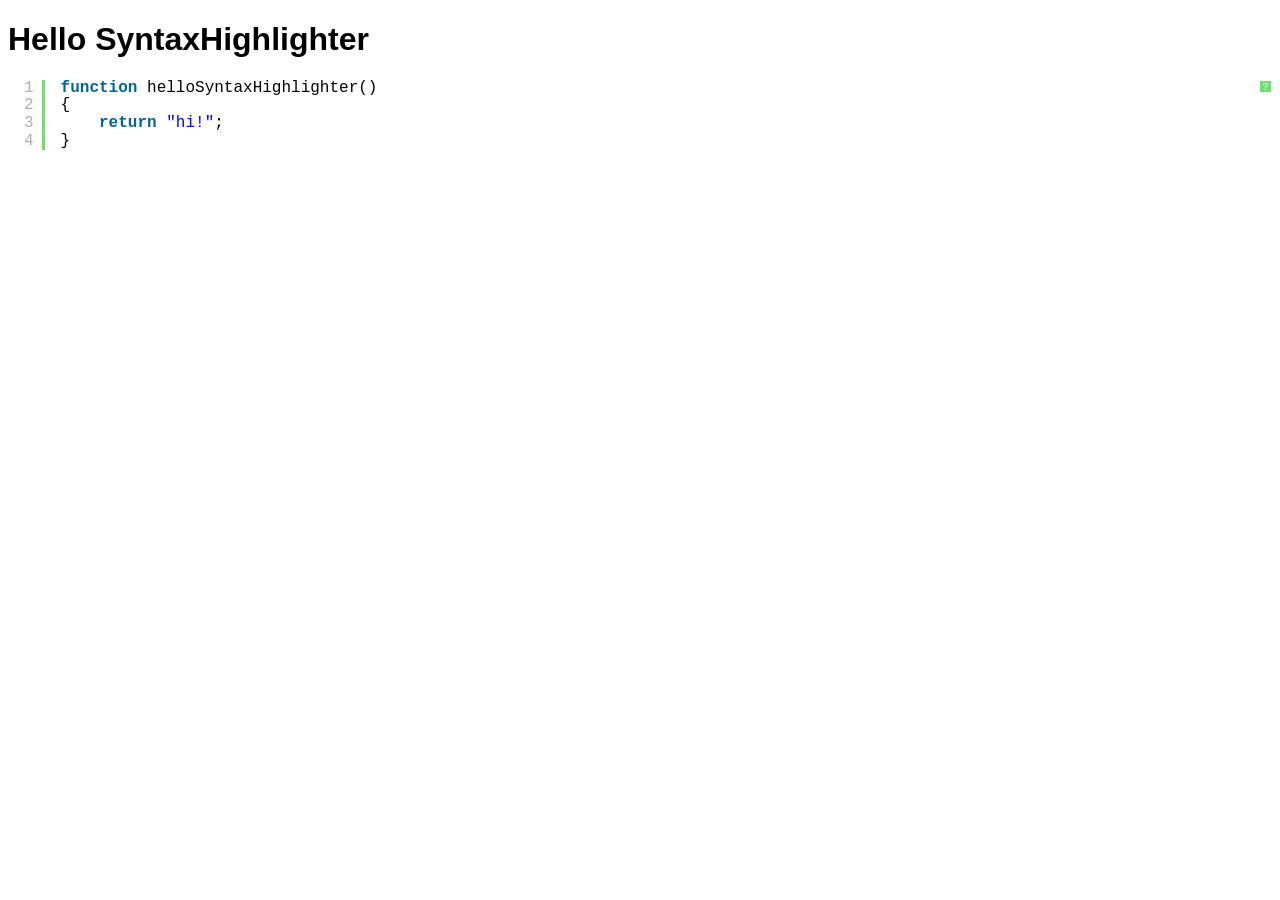
<file: wp-content/themes/Avada/documentation/layerslider_documentation/assets/SyntaxHighlighter/index.html>
<!DOCTYPE html PUBLIC "-//W3C//DTD XHTML 1.0 Strict//EN" "http://www.w3.org/TR/xhtml1/DTD/xhtml1-strict.dtd">
<html xmlns="http://www.w3.org/1999/xhtml" xml:lang="en" lang="en">
<head>
	<meta http-equiv="Content-Type" content="text/html; charset=UTF-8" />
	<title>Hello SyntaxHighlighter</title>
	<script type="text/javascript" src="scripts/shCore.js"></script>
	<script type="text/javascript" src="scripts/shBrushJScript.js"></script>
	<link type="text/css" rel="stylesheet" href="styles/shCoreDefault.css"/>
	<script type="text/javascript">SyntaxHighlighter.all();</script>
</head>

<body style="background: white; font-family: Helvetica">

<h1>Hello SyntaxHighlighter</h1>
<pre class="brush: js;">
function helloSyntaxHighlighter()
{
	return "hi!";
}
</pre>

</html>
</file>
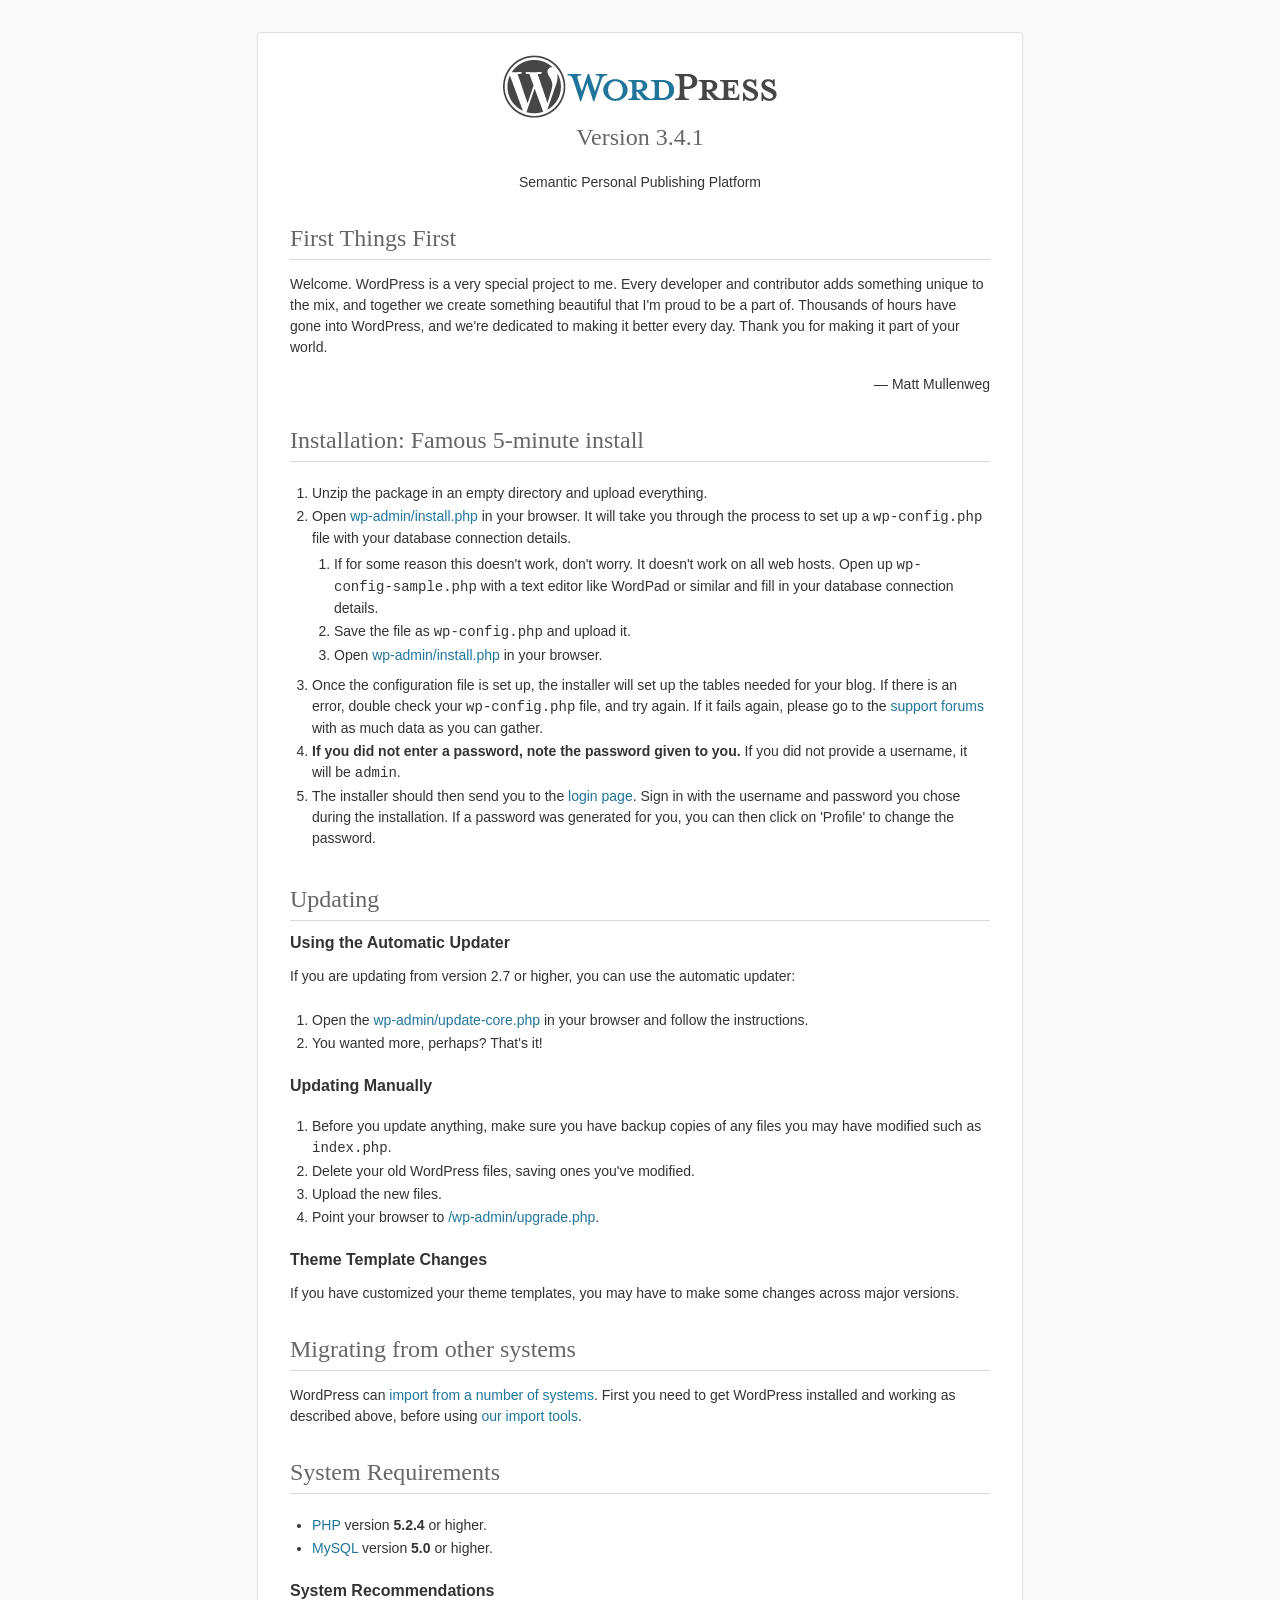
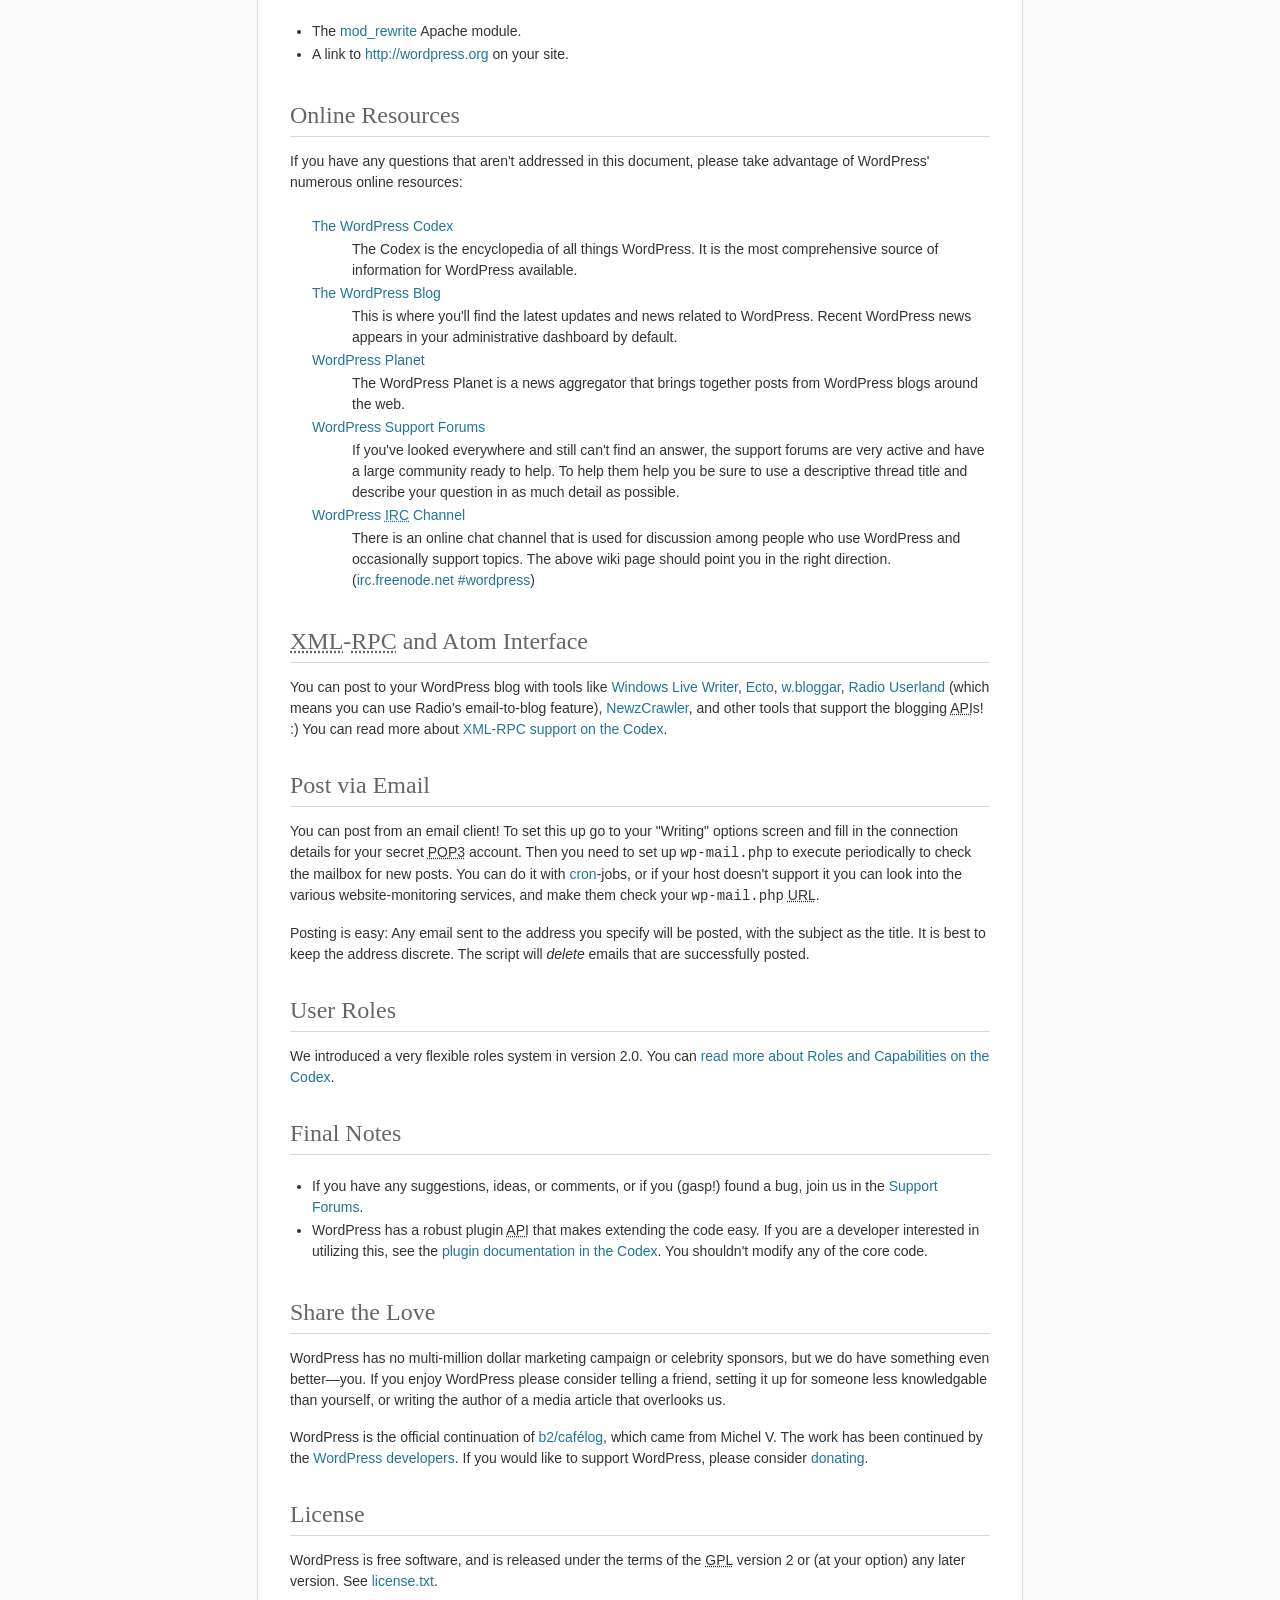
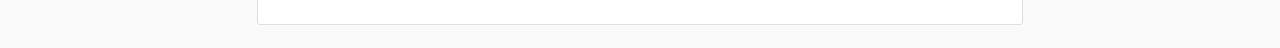
<file: readme.html>
<!DOCTYPE html PUBLIC "-//W3C//DTD XHTML 1.0 Strict//EN" "http://www.w3.org/TR/xhtml1/DTD/xhtml1-strict.dtd">
<html xmlns="http://www.w3.org/1999/xhtml">
<head>
	<meta http-equiv="Content-Type" content="text/html; charset=utf-8" />
	<title>WordPress &#8250; ReadMe</title>
	<link rel="stylesheet" href="wp-admin/css/install.css?ver=20100228" type="text/css" />
</head>
<body>
<h1 id="logo">
	<a href="http://wordpress.org/"><img alt="WordPress" src="wp-admin/images/wordpress-logo.png" /></a>
	<br /> Version 3.4.1
</h1>
<p style="text-align: center">Semantic Personal Publishing Platform</p>

<h1>First Things First</h1>
<p>Welcome. WordPress is a very special project to me. Every developer and contributor adds something unique to the mix, and together we create something beautiful that I'm proud to be a part of. Thousands of hours have gone into WordPress, and we're dedicated to making it better every day. Thank you for making it part of your world.</p>
<p style="text-align: right">&#8212; Matt Mullenweg</p>

<h1>Installation: Famous 5-minute install</h1>
<ol>
	<li>Unzip the package in an empty directory and upload everything.</li>
	<li>Open <span class="file"><a href="wp-admin/install.php">wp-admin/install.php</a></span> in your browser. It will take you through the process to set up a <code>wp-config.php</code> file with your database connection details.
		<ol>
			<li>If for some reason this doesn't work, don't worry. It doesn't work on all web hosts. Open up <code>wp-config-sample.php</code> with a text editor like WordPad or similar and fill in your database connection details.</li>
			<li>Save the file as <code>wp-config.php</code> and upload it.</li>
			<li>Open <span class="file"><a href="wp-admin/install.php">wp-admin/install.php</a></span> in your browser.</li>
		</ol>
	</li>
	<li>Once the configuration file is set up, the installer will set up the tables needed for your blog. If there is an error, double check your <code>wp-config.php</code> file, and try again. If it fails again, please go to the <a href="http://wordpress.org/support/" title="WordPress support">support forums</a> with as much data as you can gather.</li>
	<li><strong>If you did not enter a password, note the password given to you.</strong> If you did not provide a username, it will be <code>admin</code>.</li>
	<li>The installer should then send you to the <a href="wp-login.php">login page</a>. Sign in with the username and password you chose during the installation. If a password was generated for you, you can then click on 'Profile' to change the password.</li>
</ol>

<h1>Updating</h1>
<h2>Using the Automatic Updater</h2>
<p>If you are updating from version 2.7 or higher, you can use the automatic updater:</p>
<ol>
	<li>Open the <span class="file"><a href="wp-admin/update-core.php">wp-admin/update-core.php</a></span> in your browser and follow the instructions.</li>
	<li>You wanted more, perhaps? That's it!</li>
</ol>

<h2>Updating Manually</h2>
<ol>
	<li>Before you update anything, make sure you have backup copies of any files you may have modified such as <code>index.php</code>.</li>
	<li>Delete your old WordPress files, saving ones you've modified.</li>
	<li>Upload the new files.</li>
	<li>Point your browser to <span class="file"><a href="wp-admin/upgrade.php">/wp-admin/upgrade.php</a>.</span></li>
</ol>

<h2>Theme Template Changes</h2>
<p>If you have customized your theme templates, you may have to make some changes across major versions.</p>

<h1>Migrating from other systems</h1>
<p>WordPress can <a href="http://codex.wordpress.org/Importing_Content">import from a number of systems</a>. First you need to get WordPress installed and working as described above, before using <a href="wp-admin/import.php" title="Import to WordPress">our import tools</a>.</p>

<h1>System Requirements</h1>
<ul>
	<li><a href="http://php.net/">PHP</a> version <strong>5.2.4</strong> or higher.</li>
	<li><a href="http://www.mysql.com/">MySQL</a> version <strong>5.0</strong> or higher.</li>
</ul>

<h2>System Recommendations</h2>
<ul>
	<li>The <a href="http://httpd.apache.org/docs/2.2/mod/mod_rewrite.html">mod_rewrite</a> Apache module.</li>
	<li>A link to <a href="http://wordpress.org/">http://wordpress.org</a> on your site.</li>
</ul>

<h1>Online Resources</h1>
<p>If you have any questions that aren't addressed in this document, please take advantage of WordPress' numerous online resources:</p>
<dl>
	<dt><a href="http://codex.wordpress.org/">The WordPress Codex</a></dt>
		<dd>The Codex is the encyclopedia of all things WordPress. It is the most comprehensive source of information for WordPress available.</dd>
	<dt><a href="http://wordpress.org/news/">The WordPress Blog</a></dt>
		<dd>This is where you'll find the latest updates and news related to WordPress. Recent WordPress news appears in your administrative dashboard by default.</dd>
	<dt><a href="http://planet.wordpress.org/">WordPress Planet</a></dt>
		<dd>The WordPress Planet is a news aggregator that brings together posts from WordPress blogs around the web.</dd>
	<dt><a href="http://wordpress.org/support/">WordPress Support Forums</a></dt>
		<dd>If you've looked everywhere and still can't find an answer, the support forums are very active and have a large community ready to help. To help them help you be sure to use a descriptive thread title and describe your question in as much detail as possible.</dd>
	<dt><a href="http://codex.wordpress.org/IRC">WordPress <abbr title="Internet Relay Chat">IRC</abbr> Channel</a></dt>
		<dd>There is an online chat channel that is used for discussion among people who use WordPress and occasionally support topics. The above wiki page should point you in the right direction. (<a href="irc://irc.freenode.net/wordpress">irc.freenode.net #wordpress</a>)</dd>
</dl>

<h1><abbr title="eXtensible Markup Language">XML</abbr>-<abbr title="Remote Procedure Call">RPC</abbr> and Atom Interface</h1>
<p>You can post to your WordPress blog with tools like <a href="http://download.live.com/writer">Windows Live Writer</a>, <a href="http://illuminex.com/ecto/">Ecto</a>, <a href="http://bloggar.com/">w.bloggar</a>, <a href="http://radio.userland.com/">Radio Userland</a> (which means you can use Radio's email-to-blog feature), <a href="http://www.newzcrawler.com/">NewzCrawler</a>, and other tools that support the blogging <abbr title="application programming interface">API</abbr>s! :) You can read more about <a href="http://codex.wordpress.org/XML-RPC_Support"><abbr>XML</abbr>-<abbr>RPC</abbr> support on the Codex</a>.</p>

<h1>Post via Email</h1>
<p>You can post from an email client! To set this up go to your &quot;Writing&quot; options screen and fill in the connection details for your secret <abbr title="Post Office Protocol version 3">POP3</abbr> account. Then you need to set up <code>wp-mail.php</code> to execute periodically to check the mailbox for new posts. You can do it with <a href="http://en.wikipedia.org/wiki/Cron">cron</a>-jobs, or if your host doesn't support it you can look into the various website-monitoring services, and make them check your <code>wp-mail.php</code> <abbr title="Uniform Resource Locator">URL</abbr>.</p>
<p>Posting is easy: Any email sent to the address you specify will be posted, with the subject as the title. It is best to keep the address discrete. The script will <em>delete</em> emails that are successfully posted.</p>

<h1>User Roles</h1>
<p>We introduced a very flexible roles system in version 2.0. You can <a href="http://codex.wordpress.org/Roles_and_Capabilities" title="WordPress roles and capabilities">read more about Roles and Capabilities on the Codex</a>.</p>

<h1>Final Notes</h1>
<ul>
	<li>If you have any suggestions, ideas, or comments, or if you (gasp!) found a bug, join us in the <a href="http://wordpress.org/support/">Support Forums</a>.</li>
	<li>WordPress has a robust plugin <abbr title="application programming interface">API</abbr> that makes extending the code easy. If you are a developer interested in utilizing this, see the <a href="http://codex.wordpress.org/Plugin_API" title="WordPress plugin API">plugin documentation in the Codex</a>. You shouldn't modify any of the core code.</li>
</ul>

<h1>Share the Love</h1>
<p>WordPress has no multi-million dollar marketing campaign or celebrity sponsors, but we do have something even better&#8212;you. If you enjoy WordPress please consider telling a friend, setting it up for someone less knowledgable than yourself, or writing the author of a media article that overlooks us.</p>

<p>WordPress is the official continuation of <a href="http://cafelog.com/">b2/caf&#233;log</a>, which came from Michel V. The work has been continued by the <a href="http://wordpress.org/about/">WordPress developers</a>. If you would like to support WordPress, please consider <a href="http://wordpress.org/donate/" title="Donate to WordPress">donating</a>.</p>

<h1>License</h1>
<p>WordPress is free software, and is released under the terms of the <abbr title="GNU General Public License">GPL</abbr> version 2 or (at your option) any later version. See <a href="license.txt">license.txt</a>.</p>

</body>
</html>
</file>
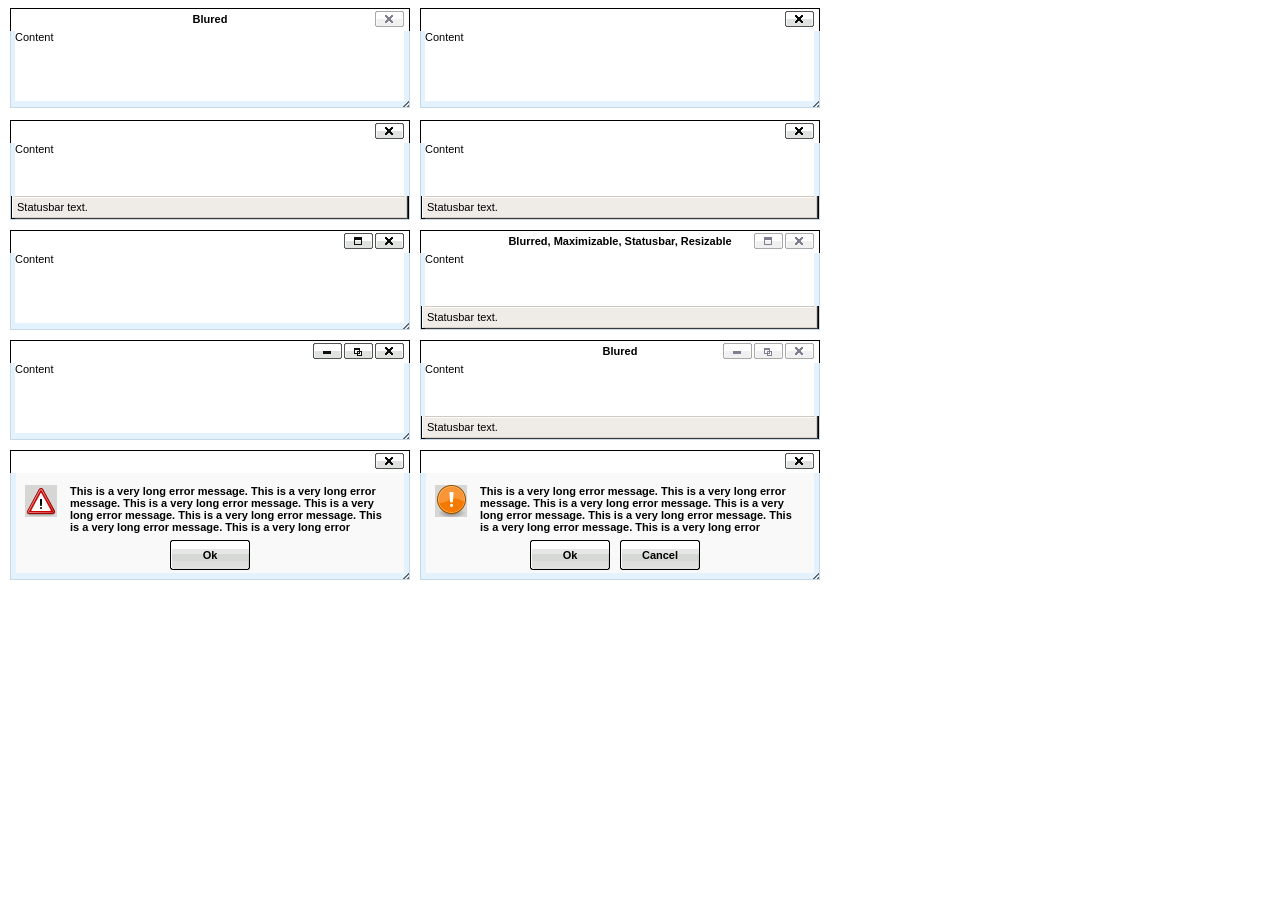
<file: wp-includes/js/tinymce/plugins/inlinepopups/template.htm>
<!-- <!DOCTYPE html PUBLIC "-//W3C//DTD XHTML 1.0 Strict//EN" "http://www.w3.org/TR/xhtml1/DTD/xhtml1-strict.dtd"> -->
<html xmlns="http://www.w3.org/1999/xhtml">
<head>
<title>Template for dialogs</title>
<link rel="stylesheet" type="text/css" href="skins/clearlooks2/window.css?ver=349-20120314" />
</head>
<body>

<div class="mceEditor">
	<div class="clearlooks2" style="width:400px; height:100px; left:10px;">
		<div class="mceWrapper">
			<div class="mceTop">
				<div class="mceLeft"></div>
				<div class="mceCenter"></div>
				<div class="mceRight"></div>
				<span>Blured</span>
			</div>

			<div class="mceMiddle">
				<div class="mceLeft"></div>
				<span>Content</span>
				<div class="mceRight"></div>
			</div>

			<div class="mceBottom">
				<div class="mceLeft"></div>
				<div class="mceCenter"></div>
				<div class="mceRight"></div>
				<span>Statusbar text.</span>
			</div>

			<a class="mceMove" href="#"></a>
			<a class="mceMin" href="#"></a>
			<a class="mceMax" href="#"></a>
			<a class="mceMed" href="#"></a>
			<a class="mceClose" href="#"></a>
			<a class="mceResize mceResizeN" href="#"></a>
			<a class="mceResize mceResizeS" href="#"></a>
			<a class="mceResize mceResizeW" href="#"></a>
			<a class="mceResize mceResizeE" href="#"></a>
			<a class="mceResize mceResizeNW" href="#"></a>
			<a class="mceResize mceResizeNE" href="#"></a>
			<a class="mceResize mceResizeSW" href="#"></a>
			<a class="mceResize mceResizeSE" href="#"></a>
		</div>
	</div>

	<div class="clearlooks2" style="width:400px; height:100px; left:420px;">
		<div class="mceWrapper mceMovable mceFocus">
			<div class="mceTop">
				<div class="mceLeft"></div>
				<div class="mceCenter"></div>
				<div class="mceRight"></div>
				<span>Focused</span>
			</div>

			<div class="mceMiddle">
				<div class="mceLeft"></div>
				<span>Content</span>
				<div class="mceRight"></div>
			</div>

			<div class="mceBottom">
				<div class="mceLeft"></div>
				<div class="mceCenter"></div>
				<div class="mceRight"></div>
				<span>Statusbar text.</span>
			</div>

			<a class="mceMove" href="#"></a>
			<a class="mceMin" href="#"></a>
			<a class="mceMax" href="#"></a>
			<a class="mceMed" href="#"></a>
			<a class="mceClose" href="#"></a>
			<a class="mceResize mceResizeN" href="#"></a>
			<a class="mceResize mceResizeS" href="#"></a>
			<a class="mceResize mceResizeW" href="#"></a>
			<a class="mceResize mceResizeE" href="#"></a>
			<a class="mceResize mceResizeNW" href="#"></a>
			<a class="mceResize mceResizeNE" href="#"></a>
			<a class="mceResize mceResizeSW" href="#"></a>
			<a class="mceResize mceResizeSE" href="#"></a>
		</div>
	</div>

	<div class="clearlooks2" style="width:400px; height:100px; left:10px; top:120px;">
		<div class="mceWrapper mceMovable mceFocus mceStatusbar">
			<div class="mceTop">
				<div class="mceLeft"></div>
				<div class="mceCenter"></div>
				<div class="mceRight"></div>
				<span>Statusbar</span>
			</div>

			<div class="mceMiddle">
				<div class="mceLeft"></div>
				<span>Content</span>
				<div class="mceRight"></div>
			</div>

			<div class="mceBottom">
				<div class="mceLeft"></div>
				<div class="mceCenter"></div>
				<div class="mceRight"></div>
				<span>Statusbar text.</span>
			</div>

			<a class="mceMove" href="#"></a>
			<a class="mceMin" href="#"></a>
			<a class="mceMax" href="#"></a>
			<a class="mceMed" href="#"></a>
			<a class="mceClose" href="#"></a>
			<a class="mceResize mceResizeN" href="#"></a>
			<a class="mceResize mceResizeS" href="#"></a>
			<a class="mceResize mceResizeW" href="#"></a>
			<a class="mceResize mceResizeE" href="#"></a>
			<a class="mceResize mceResizeNW" href="#"></a>
			<a class="mceResize mceResizeNE" href="#"></a>
			<a class="mceResize mceResizeSW" href="#"></a>
			<a class="mceResize mceResizeSE" href="#"></a>
		</div>
	</div>

	<div class="clearlooks2" style="width:400px; height:100px; left:420px; top:120px;">
		<div class="mceWrapper mceMovable mceFocus mceStatusbar mceResizable">
			<div class="mceTop">
				<div class="mceLeft"></div>
				<div class="mceCenter"></div>
				<div class="mceRight"></div>
				<span>Statusbar, Resizable</span>
			</div>

			<div class="mceMiddle">
				<div class="mceLeft"></div>
				<span>Content</span>
				<div class="mceRight"></div>
			</div>

			<div class="mceBottom">
				<div class="mceLeft"></div>
				<div class="mceCenter"></div>
				<div class="mceRight"></div>
				<span>Statusbar text.</span>
			</div>

			<a class="mceMove" href="#"></a>
			<a class="mceMin" href="#"></a>
			<a class="mceMax" href="#"></a>
			<a class="mceMed" href="#"></a>
			<a class="mceClose" href="#"></a>
			<a class="mceResize mceResizeN" href="#"></a>
			<a class="mceResize mceResizeS" href="#"></a>
			<a class="mceResize mceResizeW" href="#"></a>
			<a class="mceResize mceResizeE" href="#"></a>
			<a class="mceResize mceResizeNW" href="#"></a>
			<a class="mceResize mceResizeNE" href="#"></a>
			<a class="mceResize mceResizeSW" href="#"></a>
			<a class="mceResize mceResizeSE" href="#"></a>
		</div>
	</div>

	<div class="clearlooks2" style="width:400px; height:100px; left:10px; top:230px;">
		<div class="mceWrapper mceMovable mceFocus mceResizable mceMaximizable">
			<div class="mceTop">
				<div class="mceLeft"></div>
				<div class="mceCenter"></div>
				<div class="mceRight"></div>
				<span>Resizable, Maximizable</span>
			</div>

			<div class="mceMiddle">
				<div class="mceLeft"></div>
				<span>Content</span>
				<div class="mceRight"></div>
			</div>

			<div class="mceBottom">
				<div class="mceLeft"></div>
				<div class="mceCenter"></div>
				<div class="mceRight"></div>
				<span>Statusbar text.</span>
			</div>

			<a class="mceMove" href="#"></a>
			<a class="mceMin" href="#"></a>
			<a class="mceMax" href="#"></a>
			<a class="mceMed" href="#"></a>
			<a class="mceClose" href="#"></a>
			<a class="mceResize mceResizeN" href="#"></a>
			<a class="mceResize mceResizeS" href="#"></a>
			<a class="mceResize mceResizeW" href="#"></a>
			<a class="mceResize mceResizeE" href="#"></a>
			<a class="mceResize mceResizeNW" href="#"></a>
			<a class="mceResize mceResizeNE" href="#"></a>
			<a class="mceResize mceResizeSW" href="#"></a>
			<a class="mceResize mceResizeSE" href="#"></a>
		</div>
	</div>

	<div class="clearlooks2" style="width:400px; height:100px; left:420px; top:230px;">
		<div class="mceWrapper mceMovable mceStatusbar mceResizable mceMaximizable">
			<div class="mceTop">
				<div class="mceLeft"></div>
				<div class="mceCenter"></div>
				<div class="mceRight"></div>
				<span>Blurred, Maximizable, Statusbar, Resizable</span>
			</div>

			<div class="mceMiddle">
				<div class="mceLeft"></div>
				<span>Content</span>
				<div class="mceRight"></div>
			</div>

			<div class="mceBottom">
				<div class="mceLeft"></div>
				<div class="mceCenter"></div>
				<div class="mceRight"></div>
				<span>Statusbar text.</span>
			</div>

			<a class="mceMove" href="#"></a>
			<a class="mceMin" href="#"></a>
			<a class="mceMax" href="#"></a>
			<a class="mceMed" href="#"></a>
			<a class="mceClose" href="#"></a>
			<a class="mceResize mceResizeN" href="#"></a>
			<a class="mceResize mceResizeS" href="#"></a>
			<a class="mceResize mceResizeW" href="#"></a>
			<a class="mceResize mceResizeE" href="#"></a>
			<a class="mceResize mceResizeNW" href="#"></a>
			<a class="mceResize mceResizeNE" href="#"></a>
			<a class="mceResize mceResizeSW" href="#"></a>
			<a class="mceResize mceResizeSE" href="#"></a>
		</div>
	</div>

	<div class="clearlooks2" style="width:400px; height:100px; left:10px; top:340px;">
		<div class="mceWrapper mceMovable mceFocus mceResizable mceMaximized mceMinimizable mceMaximizable">
			<div class="mceTop">
				<div class="mceLeft"></div>
				<div class="mceCenter"></div>
				<div class="mceRight"></div>
				<span>Maximized, Maximizable, Minimizable</span>
			</div>

			<div class="mceMiddle">
				<div class="mceLeft"></div>
				<span>Content</span>
				<div class="mceRight"></div>
			</div>

			<div class="mceBottom">
				<div class="mceLeft"></div>
				<div class="mceCenter"></div>
				<div class="mceRight"></div>
				<span>Statusbar text.</span>
			</div>

			<a class="mceMove" href="#"></a>
			<a class="mceMin" href="#"></a>
			<a class="mceMax" href="#"></a>
			<a class="mceMed" href="#"></a>
			<a class="mceClose" href="#"></a>
			<a class="mceResize mceResizeN" href="#"></a>
			<a class="mceResize mceResizeS" href="#"></a>
			<a class="mceResize mceResizeW" href="#"></a>
			<a class="mceResize mceResizeE" href="#"></a>
			<a class="mceResize mceResizeNW" href="#"></a>
			<a class="mceResize mceResizeNE" href="#"></a>
			<a class="mceResize mceResizeSW" href="#"></a>
			<a class="mceResize mceResizeSE" href="#"></a>
		</div>
	</div>

	<div class="clearlooks2" style="width:400px; height:100px; left:420px; top:340px;">
		<div class="mceWrapper mceMovable mceStatusbar mceResizable mceMaximized mceMinimizable mceMaximizable">
			<div class="mceTop">
				<div class="mceLeft"></div>
				<div class="mceCenter"></div>
				<div class="mceRight"></div>
				<span>Blured</span>
			</div>

			<div class="mceMiddle">
				<div class="mceLeft"></div>
				<span>Content</span>
				<div class="mceRight"></div>
			</div>

			<div class="mceBottom">
				<div class="mceLeft"></div>
				<div class="mceCenter"></div>
				<div class="mceRight"></div>
				<span>Statusbar text.</span>
			</div>

			<a class="mceMove" href="#"></a>
			<a class="mceMin" href="#"></a>
			<a class="mceMax" href="#"></a>
			<a class="mceMed" href="#"></a>
			<a class="mceClose" href="#"></a>
			<a class="mceResize mceResizeN" href="#"></a>
			<a class="mceResize mceResizeS" href="#"></a>
			<a class="mceResize mceResizeW" href="#"></a>
			<a class="mceResize mceResizeE" href="#"></a>
			<a class="mceResize mceResizeNW" href="#"></a>
			<a class="mceResize mceResizeNE" href="#"></a>
			<a class="mceResize mceResizeSW" href="#"></a>
			<a class="mceResize mceResizeSE" href="#"></a>
		</div>
	</div>

	<div class="clearlooks2" style="width:400px; height:130px; left:10px; top:450px;">
		<div class="mceWrapper mceMovable mceFocus mceModal mceAlert">
			<div class="mceTop">
				<div class="mceLeft"></div>
				<div class="mceCenter"></div>
				<div class="mceRight"></div>
				<span>Alert</span>
			</div>

			<div class="mceMiddle">
				<div class="mceLeft"></div>
				<span>
					This is a very long error message. This is a very long error message.
					This is a very long error message. This is a very long error message.
					This is a very long error message. This is a very long error message.
					This is a very long error message. This is a very long error message.
					This is a very long error message. This is a very long error message.
					This is a very long error message. This is a very long error message.
				</span>
				<div class="mceRight"></div>
				<div class="mceIcon"></div>
			</div>

			<div class="mceBottom">
				<div class="mceLeft"></div>
				<div class="mceCenter"></div>
				<div class="mceRight"></div>
			</div>

			<a class="mceMove" href="#"></a>
			<a class="mceButton mceOk" href="#">Ok</a>
			<a class="mceClose" href="#"></a>
		</div>
	</div>

	<div class="clearlooks2" style="width:400px; height:130px; left:420px; top:450px;">
		<div class="mceWrapper mceMovable mceFocus mceModal mceConfirm">
			<div class="mceTop">
				<div class="mceLeft"></div>
				<div class="mceCenter"></div>
				<div class="mceRight"></div>
				<span>Confirm</span>
			</div>

			<div class="mceMiddle">
				<div class="mceLeft"></div>
				<span>
					This is a very long error message. This is a very long error message.
					This is a very long error message. This is a very long error message.
					This is a very long error message. This is a very long error message.
					This is a very long error message. This is a very long error message.
					This is a very long error message. This is a very long error message.
					This is a very long error message. This is a very long error message.
					</span>
				<div class="mceRight"></div>
				<div class="mceIcon"></div>
			</div>

			<div class="mceBottom">
				<div class="mceLeft"></div>
				<div class="mceCenter"></div>
				<div class="mceRight"></div>
			</div>

			<a class="mceMove" href="#"></a>
			<a class="mceButton mceOk" href="#">Ok</a>
			<a class="mceButton mceCancel" href="#">Cancel</a>
			<a class="mceClose" href="#"></a>
		</div>
	</div>
</div>

</body>
</html>
</file>
<file: wp-content/themes/Avada/documentation/avada_documentation/assets/blueprint-css/screen.css>
/* -----------------------------------------------------------------------


 Blueprint CSS Framework 0.9
 http://blueprintcss.org

   * Copyright (c) 2007-Present. See LICENSE for more info.
   * See README for instructions on how to use Blueprint.
   * For credits and origins, see AUTHORS.
   * This is a compressed file. See the sources in the 'src' directory.

----------------------------------------------------------------------- */

/* reset.css */
html, body, div, span, object, iframe, h1, h2, h3, h4, h5, h6, p, blockquote, pre, a, abbr, acronym, address, code, del, dfn, em, img, q, dl, dt, dd, ol, ul, li, fieldset, form, label, legend, table, caption, tbody, tfoot, thead, tr, th, td {margin:0;padding:0;border:0;font-weight:inherit;font-style:inherit;font-size:100%;font-family:inherit;vertical-align:baseline;}
body {line-height:1.5;}
table {border-collapse:separate;border-spacing:0;}
caption, th, td {text-align:left;font-weight:normal;}
table, td, th {vertical-align:middle;}
blockquote:before, blockquote:after, q:before, q:after {content:"";}
blockquote, q {quotes:"" "";}
a img {border:none;}

/* custom.css */
.info { background:#fafcfc; }
.borderTop { border-top: 1px solid #eee;}
.append-0 {padding-right:20px;}

/* typography.css */
body {font-size:80%;color:#222;background:#fff;font-family:"Helvetica Neue", Arial, Helvetica, sans-serif;padding-top:30px;}
h1, h2, h3, h4, h5, h6 {font-weight:normal;color:#111;}
h1 {font-size:2.6em;line-height:1;margin-bottom:0.5em;}
h2 {font-size:1.9em;margin-bottom:0.75em;}
h3 {font-size:1.4em;line-height:1;margin-bottom:1em;}
h4 {font-size:1.1em;line-height:1.25;margin-bottom:1.25em;}
h5 {font-size:1em;font-weight:bold;margin-bottom:1.5em;}
h6 {font-size:1em;font-weight:bold;}
h1 img, h2 img, h3 img, h4 img, h5 img, h6 img {margin:0;}
p {margin:0 0 1.5em;line-height:1.65em;}
p img.left {float:left;margin:1.5em 1.5em 1.5em 0;padding:0;}
p img.right {float:right;margin:1.5em 0 1.5em 1.5em;}
a:focus, a:hover {color:#000;}
a {color:#009;text-decoration:underline;}
blockquote {margin:1.5em;color:#666;font-style:italic;}
strong {font-weight:bold;}
em, dfn {font-style:italic;}
dfn {font-weight:bold;}
sup, sub {line-height:0;}
abbr, acronym {border-bottom:1px dotted #666;}
address {margin:0 0 1.5em;font-style:italic;}
del {color:#666;}
pre {margin:1.5em 0;white-space:pre;}
pre, code, tt {font:13px 'andale mono', 'lucida console', monospace;line-height:1.5;}
li ul, li ol {margin:0 1.5em;}
ul, ol {margin:0 1.5em 1.5em 3.5em;}
ul {list-style-type:disc;}
ol {list-style-type:decimal;}
ol.alpha {list-style:upper-alpha;}
dl {margin:0 0 1.5em 0;}
dl dt {font-weight:bold;}
dd {margin-left:1.5em;}
table {margin-bottom:1.4em;width:100%;}
th {font-weight:bold;}
thead th {background:#c3d9ff;}
th, td, caption {padding:4px 10px 4px 5px;}
tr.even td {background:#e5ecf9;}
tfoot {font-style:italic;}
caption {background:#eee;}
.small {font-size:.85em;margin-bottom:1.875em;line-height:1.875em;}
.large {font-size:1.2em;line-height:2.5em;margin-bottom:1.25em;}
.hide {display:none;}
.quiet {color:#666;}
.loud {color:#000;}
.highlight {background:#ff0;}
.added {background:#060;color:#fff;}
.removed {background:#900;color:#fff;}
.first {margin-left:0;padding-left:0;}
.last {margin-right:0;padding-right:0;}
.top {margin-top:0;padding-top:0;}
.bottom {margin-bottom:0;padding-bottom:0;}
.center {text-align:center;}

/* forms.css */
label {font-weight:bold;}
fieldset {padding:1.4em;margin:0 0 1.5em 0;border:1px solid #ccc;}
legend {font-weight:bold;font-size:1.2em;}
input[type=text], input[type=password], input.text, input.title, textarea, select {background-color:#fff;border:1px solid #bbb;}
input[type=text]:focus, input[type=password]:focus, input.text:focus, input.title:focus, textarea:focus, select:focus {border-color:#666;}
input[type=text], input[type=password], input.text, input.title, textarea, select {margin:0.5em 0;}
input.text, input.title {width:300px;padding:5px;}
input.title {font-size:1.5em;}
textarea {width:390px;height:250px;padding:5px;}
input[type=checkbox], input[type=radio], input.checkbox, input.radio {position:relative;top:.25em;}
form.inline {line-height:3;}
form.inline p {margin-bottom:0;}
.error, .notice, .success {padding:.8em;margin-bottom:1em;border:2px solid #ddd;}
.error {background:#FBE3E4;color:#8a1f11;border-color:#FBC2C4;}
.notice {background:#FFF6BF;color:#514721;border-color:#FFD324;}
.success {background:#E6EFC2;color:#264409;border-color:#C6D880;}
.error a {color:#8a1f11;}
.notice a {color:#514721;}
.success a {color:#264409;}

/* grid.css */
.container {width:790px;margin:0 auto;}
.showgrid {background:url(src/grid.png);}
.column, div.span-1, div.span-2, div.span-3, div.span-4, div.span-5, div.span-6, div.span-7, div.span-8, div.span-9, div.span-10, div.span-11, div.span-12, div.span-13, div.span-14, div.span-15, div.span-16, div.span-17, div.span-18, div.span-19, div.span-20, div.span-21, div.span-22, div.span-23, div.span-24 {float:left;margin-right:10px;}
.last, div.last {margin-right:0;}
.span-1 {width:30px;}
.span-2 {width:70px;}
.span-3 {width:110px;}
.span-4 {width:150px;}
.span-5 {width:190px;}
.span-6 {width:230px;}
.span-7 {width:270px;}
.span-8 {width:310px;}
.span-9 {width:350px;}
.span-10 {width:390px;}
.span-11 {width:430px;}
.span-12 {width:470px;}
.span-13 {width:510px;}
.span-14 {width:550px;}
.span-15 {width:590px;}
.span-16 {width:630px;}
.span-17 {width:670px;}
.span-18 {width:710px;}
.span-19 {width:750px;}
.span-20 {width:790px;}
.span-21 {width:830px;}
.span-22 {width:870px;}
.span-23 {width:910px;}
.span-24, div.span-24 {width:950px;margin:0;}
input.span-1, textarea.span-1, input.span-2, textarea.span-2, input.span-3, textarea.span-3, input.span-4, textarea.span-4, input.span-5, textarea.span-5, input.span-6, textarea.span-6, input.span-7, textarea.span-7, input.span-8, textarea.span-8, input.span-9, textarea.span-9, input.span-10, textarea.span-10, input.span-11, textarea.span-11, input.span-12, textarea.span-12, input.span-13, textarea.span-13, input.span-14, textarea.span-14, input.span-15, textarea.span-15, input.span-16, textarea.span-16, input.span-17, textarea.span-17, input.span-18, textarea.span-18, input.span-19, textarea.span-19, input.span-20, textarea.span-20, input.span-21, textarea.span-21, input.span-22, textarea.span-22, input.span-23, textarea.span-23, input.span-24, textarea.span-24 {border-left-width:1px!important;border-right-width:1px!important;padding-left:5px!important;padding-right:5px!important;}
input.span-1, textarea.span-1 {width:18px!important;}
input.span-2, textarea.span-2 {width:58px!important;}
input.span-3, textarea.span-3 {width:98px!important;}
input.span-4, textarea.span-4 {width:138px!important;}
input.span-5, textarea.span-5 {width:178px!important;}
input.span-6, textarea.span-6 {width:218px!important;}
input.span-7, textarea.span-7 {width:258px!important;}
input.span-8, textarea.span-8 {width:298px!important;}
input.span-9, textarea.span-9 {width:338px!important;}
input.span-10, textarea.span-10 {width:378px!important;}
input.span-11, textarea.span-11 {width:418px!important;}
input.span-12, textarea.span-12 {width:458px!important;}
input.span-13, textarea.span-13 {width:498px!important;}
input.span-14, textarea.span-14 {width:538px!important;}
input.span-15, textarea.span-15 {width:578px!important;}
input.span-16, textarea.span-16 {width:618px!important;}
input.span-17, textarea.span-17 {width:658px!important;}
input.span-18, textarea.span-18 {width:698px!important;}
input.span-19, textarea.span-19 {width:738px!important;}
input.span-20, textarea.span-20 {width:778px!important;}
input.span-21, textarea.span-21 {width:818px!important;}
input.span-22, textarea.span-22 {width:858px!important;}
input.span-23, textarea.span-23 {width:898px!important;}
input.span-24, textarea.span-24 {width:938px!important;}
.append-1 {padding-right:40px;}
.append-2 {padding-right:80px;}
.append-3 {padding-right:120px;}
.append-4 {padding-right:160px;}
.append-5 {padding-right:200px;}
.append-6 {padding-right:240px;}
.append-7 {padding-right:280px;}
.append-8 {padding-right:320px;}
.append-9 {padding-right:360px;}
.append-10 {padding-right:400px;}
.append-11 {padding-right:440px;}
.append-12 {padding-right:480px;}
.append-13 {padding-right:520px;}
.append-14 {padding-right:560px;}
.append-15 {padding-right:600px;}
.append-16 {padding-right:640px;}
.append-17 {padding-right:680px;}
.append-18 {padding-right:720px;}
.append-19 {padding-right:760px;}
.append-20 {padding-right:800px;}
.append-21 {padding-right:840px;}
.append-22 {padding-right:880px;}
.append-23 {padding-right:920px;}
.prepend-1 {padding-left:40px;}
.prepend-2 {padding-left:80px;}
.prepend-3 {padding-left:120px;}
.prepend-4 {padding-left:160px;}
.prepend-5 {padding-left:200px;}
.prepend-6 {padding-left:240px;}
.prepend-7 {padding-left:280px;}
.prepend-8 {padding-left:320px;}
.prepend-9 {padding-left:360px;}
.prepend-10 {padding-left:400px;}
.prepend-11 {padding-left:440px;}
.prepend-12 {padding-left:480px;}
.prepend-13 {padding-left:520px;}
.prepend-14 {padding-left:560px;}
.prepend-15 {padding-left:600px;}
.prepend-16 {padding-left:640px;}
.prepend-17 {padding-left:680px;}
.prepend-18 {padding-left:720px;}
.prepend-19 {padding-left:760px;}
.prepend-20 {padding-left:800px;}
.prepend-21 {padding-left:840px;}
.prepend-22 {padding-left:880px;}
.prepend-23 {padding-left:920px;}
div.border {padding-right:4px;margin-right:5px;border-right:1px solid #eee;}
div.colborder {padding-right:24px;margin-right:25px;border-right:1px solid #eee;}
div.colborderTop {border-top:1px solid #eee;}
.pull-1 {margin-left:-40px;}
.pull-2 {margin-left:-80px;}
.pull-3 {margin-left:-120px;}
.pull-4 {margin-left:-160px;}
.pull-5 {margin-left:-200px;}
.pull-6 {margin-left:-240px;}
.pull-7 {margin-left:-280px;}
.pull-8 {margin-left:-320px;}
.pull-9 {margin-left:-360px;}
.pull-10 {margin-left:-400px;}
.pull-11 {margin-left:-440px;}
.pull-12 {margin-left:-480px;}
.pull-13 {margin-left:-520px;}
.pull-14 {margin-left:-560px;}
.pull-15 {margin-left:-600px;}
.pull-16 {margin-left:-640px;}
.pull-17 {margin-left:-680px;}
.pull-18 {margin-left:-720px;}
.pull-19 {margin-left:-760px;}
.pull-20 {margin-left:-800px;}
.pull-21 {margin-left:-840px;}
.pull-22 {margin-left:-880px;}
.pull-23 {margin-left:-920px;}
.pull-24 {margin-left:-960px;}
.pull-1, .pull-2, .pull-3, .pull-4, .pull-5, .pull-6, .pull-7, .pull-8, .pull-9, .pull-10, .pull-11, .pull-12, .pull-13, .pull-14, .pull-15, .pull-16, .pull-17, .pull-18, .pull-19, .pull-20, .pull-21, .pull-22, .pull-23, .pull-24 {float:left;position:relative;}
.push-1 {margin:0 -40px 1.5em 40px;}
.push-2 {margin:0 -80px 1.5em 80px;}
.push-3 {margin:0 -120px 1.5em 120px;}
.push-4 {margin:0 -160px 1.5em 160px;}
.push-5 {margin:0 -200px 1.5em 200px;}
.push-6 {margin:0 -240px 1.5em 240px;}
.push-7 {margin:0 -280px 1.5em 280px;}
.push-8 {margin:0 -320px 1.5em 320px;}
.push-9 {margin:0 -360px 1.5em 360px;}
.push-10 {margin:0 -400px 1.5em 400px;}
.push-11 {margin:0 -440px 1.5em 440px;}
.push-12 {margin:0 -480px 1.5em 480px;}
.push-13 {margin:0 -520px 1.5em 520px;}
.push-14 {margin:0 -560px 1.5em 560px;}
.push-15 {margin:0 -600px 1.5em 600px;}
.push-16 {margin:0 -640px 1.5em 640px;}
.push-17 {margin:0 -680px 1.5em 680px;}
.push-18 {margin:0 -720px 1.5em 720px;}
.push-19 {margin:0 -760px 1.5em 760px;}
.push-20 {margin:0 -800px 1.5em 800px;}
.push-21 {margin:0 -840px 1.5em 840px;}
.push-22 {margin:0 -880px 1.5em 880px;}
.push-23 {margin:0 -920px 1.5em 920px;}
.push-24 {margin:0 -960px 1.5em 960px;}
.push-1, .push-2, .push-3, .push-4, .push-5, .push-6, .push-7, .push-8, .push-9, .push-10, .push-11, .push-12, .push-13, .push-14, .push-15, .push-16, .push-17, .push-18, .push-19, .push-20, .push-21, .push-22, .push-23, .push-24 {float:right;position:relative;}
.prepend-top {margin-top:1.5em;}
.append-bottom {margin-bottom:1.5em;}
.box {padding:1.5em;margin-bottom:1.5em;background:#E5ECF9;}
hr {background:#ddd;color:#ddd;clear:both;float:none;width:100%;height:.1em;margin:0 0 1.45em;border:none;}
hr.space {background:#fff;color:#fff;}
.clearfix:after, .container:after {content:"\0020";display:block;height:0;clear:both;visibility:hidden;overflow:hidden;}
.clearfix, .container {display:block;}
.clear {clear:both;}
</file>
<file: wp-content/themes/Avada/documentation/avada_documentation/assets/blueprint-css/print.css>
/* -----------------------------------------------------------------------


 Blueprint CSS Framework 0.9
 http://blueprintcss.org

   * Copyright (c) 2007-Present. See LICENSE for more info.
   * See README for instructions on how to use Blueprint.
   * For credits and origins, see AUTHORS.
   * This is a compressed file. See the sources in the 'src' directory.

----------------------------------------------------------------------- */

/* print.css */
body {line-height:1.5;font-family:"Helvetica Neue", Arial, Helvetica, sans-serif;color:#000;background:none;font-size:10pt;}
.container {background:none;}
hr {background:#ccc;color:#ccc;width:100%;height:2px;margin:2em 0;padding:0;border:none;}
hr.space {background:#fff;color:#fff;}
h1, h2, h3, h4, h5, h6 {font-family:"Helvetica Neue", Arial, "Lucida Grande", sans-serif;}
code {font:.9em "Courier New", Monaco, Courier, monospace;}
img {float:left;margin:1.5em 1.5em 1.5em 0;}
a img {border:none;}
p img.top {margin-top:0;}
blockquote {margin:1.5em;padding:1em;font-style:italic;font-size:.9em;}
.small {font-size:.9em;}
.large {font-size:1.1em;}
.quiet {color:#999;}
.hide {display:none;}
a:link, a:visited {background:transparent;font-weight:700;text-decoration:underline;}
a:link:after, a:visited:after {content:" (" attr(href) ")";font-size:90%;}
</file>
<file: wp-content/themes/Avada/documentation/avada_documentation/assets/blueprint-css/ie.css>
/* -----------------------------------------------------------------------


 Blueprint CSS Framework 0.9
 http://blueprintcss.org

   * Copyright (c) 2007-Present. See LICENSE for more info.
   * See README for instructions on how to use Blueprint.
   * For credits and origins, see AUTHORS.
   * This is a compressed file. See the sources in the 'src' directory.

----------------------------------------------------------------------- */

/* ie.css */
body {text-align:center;}
.container {text-align:left;}
* html .column, * html div.span-1, * html div.span-2, * html div.span-3, * html div.span-4, * html div.span-5, * html div.span-6, * html div.span-7, * html div.span-8, * html div.span-9, * html div.span-10, * html div.span-11, * html div.span-12, * html div.span-13, * html div.span-14, * html div.span-15, * html div.span-16, * html div.span-17, * html div.span-18, * html div.span-19, * html div.span-20, * html div.span-21, * html div.span-22, * html div.span-23, * html div.span-24 {overflow-x:hidden;}
* html legend {margin:0px -8px 16px 0;padding:0;}
ol {margin-left:2em;}
sup {vertical-align:text-top;}
sub {vertical-align:text-bottom;}
html>body p code {*white-space:normal;}
hr {margin:-8px auto 11px;}
img {-ms-interpolation-mode:bicubic;}
.clearfix, .container {display:inline-block;}
* html .clearfix, * html .container {height:1%;}
fieldset {padding-top:0;}
input.text, input.title {background-color:#fff;border:1px solid #bbb;}
input.text:focus, input.title:focus {border-color:#666;}
input.text, input.title, textarea, select {margin:0.5em 0;}
input.checkbox, input.radio {position:relative;top:.25em;}
form.inline div, form.inline p {vertical-align:middle;}
form.inline label {position:relative;top:-0.25em;}
form.inline input.checkbox, form.inline input.radio, form.inline input.button, form.inline button {margin:0.5em 0;}
button, input.button {position:relative;top:0.25em;}
</file>
<file: wp-content/themes/Avada/documentation/avada_documentation/assets/blueprint-css/plugins/fancy-type/screen.css>
/* -------------------------------------------------------------- 
  
   fancy-type.css
   * Lots of pretty advanced classes for manipulating text.
   
   See the Readme file in this folder for additional instructions.

-------------------------------------------------------------- */

/* Indentation instead of line shifts for sibling paragraphs. */
   /* p + p { text-indent:2em; margin-top:-1.5em; } */
   form p + p  { text-indent: 0; } /* Don't want this in forms. */
   

/* For great looking type, use this code instead of asdf: 
   <span class="alt">asdf</span>  
   Best used on prepositions and ampersands. */
  
.alt { 
  color: #666; 
  font-family: "Warnock Pro", "Goudy Old Style","Palatino","Book Antiqua", Georgia, serif; 
  font-style: italic;
  font-weight: normal;
}


/* For great looking quote marks in titles, replace "asdf" with:
   <span class="dquo">&#8220;</span>asdf&#8221;
   (That is, when the title starts with a quote mark). 
   (You may have to change this value depending on your font size). */  
   
.dquo { margin-left: -.5em; } 


/* Reduced size type with incremental leading
   (http://www.markboulton.co.uk/journal/comments/incremental_leading/)

   This could be used for side notes. For smaller type, you don't necessarily want to 
   follow the 1.5x vertical rhythm -- the line-height is too much. 
   
   Using this class, it reduces your font size and line-height so that for 
   every four lines of normal sized type, there is five lines of the sidenote. eg:

   New type size in em's:
     10px (wanted side note size) / 12px (existing base size) = 0.8333 (new type size in ems)

   New line-height value:
     12px x 1.5 = 18px (old line-height)
     18px x 4 = 72px 
     72px / 5 = 14.4px (new line height)
     14.4px / 10px = 1.44 (new line height in em's) */

p.incr, .incr p {
	font-size: 10px;
	line-height: 1.44em;  
	margin-bottom: 1.5em;
}


/* Surround uppercase words and abbreviations with this class.
   Based on work by Jørgen Arnor Gårdsø Lom [http://twistedintellect.com/] */
   
.caps { 
  font-variant: small-caps; 
  letter-spacing: 1px; 
  text-transform: lowercase; 
  font-size:1.2em;
  line-height:1%;
  font-weight:bold;
  padding:0 2px;
}
</file>
<file: wp-content/themes/Avada/documentation/layerslider_documentation/assets/SyntaxHighlighter/styles/shCoreDefault.css>
/**
 * SyntaxHighlighter
 * http://alexgorbatchev.com/SyntaxHighlighter
 *
 * SyntaxHighlighter is donationware. If you are using it, please donate.
 * http://alexgorbatchev.com/SyntaxHighlighter/donate.html
 *
 * @version
 * 3.0.83 (July 02 2010)
 * 
 * @copyright
 * Copyright (C) 2004-2010 Alex Gorbatchev.
 *
 * @license
 * Dual licensed under the MIT and GPL licenses.
 */
.syntaxhighlighter a,
.syntaxhighlighter div,
.syntaxhighlighter code,
.syntaxhighlighter table,
.syntaxhighlighter table td,
.syntaxhighlighter table tr,
.syntaxhighlighter table tbody,
.syntaxhighlighter table thead,
.syntaxhighlighter table caption,
.syntaxhighlighter textarea {
  -moz-border-radius: 0 0 0 0 !important;
  -webkit-border-radius: 0 0 0 0 !important;
  background: none !important;
  border: 0 !important;
  bottom: auto !important;
  float: none !important;
  height: auto !important;
  left: auto !important;
  line-height: 1.1em !important;
  margin: 0 !important;
  outline: 0 !important;
  overflow: visible !important;
  padding: 0 !important;
  position: static !important;
  right: auto !important;
  text-align: left !important;
  top: auto !important;
  vertical-align: baseline !important;
  width: auto !important;
  box-sizing: content-box !important;
  font-family: "Consolas", "Bitstream Vera Sans Mono", "Courier New", Courier, monospace !important;
  font-weight: normal !important;
  font-style: normal !important;
  font-size: 1em !important;
  min-height: inherit !important;
  min-height: auto !important;
}

.syntaxhighlighter {
  width: 100% !important;
  margin: 1em 0 1em 0 !important;
  position: relative !important;
  overflow: auto !important;
  font-size: 1em !important;
}
.syntaxhighlighter.source {
  overflow: hidden !important;
}
.syntaxhighlighter .bold {
  font-weight: bold !important;
}
.syntaxhighlighter .italic {
  font-style: italic !important;
}
.syntaxhighlighter .line {
  white-space: pre !important;
}
.syntaxhighlighter table {
  width: 100% !important;
}
.syntaxhighlighter table caption {
  text-align: left !important;
  padding: .5em 0 0.5em 1em !important;
}
.syntaxhighlighter table td.code {
  width: 100% !important;
}
.syntaxhighlighter table td.code .container {
  position: relative !important;
}
.syntaxhighlighter table td.code .container textarea {
  box-sizing: border-box !important;
  position: absolute !important;
  left: 0 !important;
  top: 0 !important;
  width: 100% !important;
  height: 100% !important;
  border: none !important;
  background: white !important;
  padding-left: 1em !important;
  overflow: hidden !important;
  white-space: pre !important;
}
.syntaxhighlighter table td.gutter .line {
  text-align: right !important;
  padding: 0 0.5em 0 1em !important;
}
.syntaxhighlighter table td.code .line {
  padding: 0 1em !important;
}
.syntaxhighlighter.nogutter td.code .container textarea, .syntaxhighlighter.nogutter td.code .line {
  padding-left: 0em !important;
}
.syntaxhighlighter.show {
  display: block !important;
}
.syntaxhighlighter.collapsed table {
  display: none !important;
}
.syntaxhighlighter.collapsed .toolbar {
  padding: 0.1em 0.8em 0em 0.8em !important;
  font-size: 1em !important;
  position: static !important;
  width: auto !important;
  height: auto !important;
}
.syntaxhighlighter.collapsed .toolbar span {
  display: inline !important;
  margin-right: 1em !important;
}
.syntaxhighlighter.collapsed .toolbar span a {
  padding: 0 !important;
  display: none !important;
}
.syntaxhighlighter.collapsed .toolbar span a.expandSource {
  display: inline !important;
}
.syntaxhighlighter .toolbar {
  position: absolute !important;
  right: 1px !important;
  top: 1px !important;
  width: 11px !important;
  height: 11px !important;
  font-size: 10px !important;
  z-index: 10 !important;
}
.syntaxhighlighter .toolbar span.title {
  display: inline !important;
}
.syntaxhighlighter .toolbar a {
  display: block !important;
  text-align: center !important;
  text-decoration: none !important;
  padding-top: 1px !important;
}
.syntaxhighlighter .toolbar a.expandSource {
  display: none !important;
}
.syntaxhighlighter.ie {
  font-size: .9em !important;
  padding: 1px 0 1px 0 !important;
}
.syntaxhighlighter.ie .toolbar {
  line-height: 8px !important;
}
.syntaxhighlighter.ie .toolbar a {
  padding-top: 0px !important;
}
.syntaxhighlighter.printing .line.alt1 .content,
.syntaxhighlighter.printing .line.alt2 .content,
.syntaxhighlighter.printing .line.highlighted .number,
.syntaxhighlighter.printing .line.highlighted.alt1 .content,
.syntaxhighlighter.printing .line.highlighted.alt2 .content {
  background: none !important;
}
.syntaxhighlighter.printing .line .number {
  color: #bbbbbb !important;
}
.syntaxhighlighter.printing .line .content {
  color: black !important;
}
.syntaxhighlighter.printing .toolbar {
  display: none !important;
}
.syntaxhighlighter.printing a {
  text-decoration: none !important;
}
.syntaxhighlighter.printing .plain, .syntaxhighlighter.printing .plain a {
  color: black !important;
}
.syntaxhighlighter.printing .comments, .syntaxhighlighter.printing .comments a {
  color: #008200 !important;
}
.syntaxhighlighter.printing .string, .syntaxhighlighter.printing .string a {
  color: blue !important;
}
.syntaxhighlighter.printing .keyword {
  color: #006699 !important;
  font-weight: bold !important;
}
.syntaxhighlighter.printing .preprocessor {
  color: gray !important;
}
.syntaxhighlighter.printing .variable {
  color: #aa7700 !important;
}
.syntaxhighlighter.printing .value {
  color: #009900 !important;
}
.syntaxhighlighter.printing .functions {
  color: #ff1493 !important;
}
.syntaxhighlighter.printing .constants {
  color: #0066cc !important;
}
.syntaxhighlighter.printing .script {
  font-weight: bold !important;
}
.syntaxhighlighter.printing .color1, .syntaxhighlighter.printing .color1 a {
  color: gray !important;
}
.syntaxhighlighter.printing .color2, .syntaxhighlighter.printing .color2 a {
  color: #ff1493 !important;
}
.syntaxhighlighter.printing .color3, .syntaxhighlighter.printing .color3 a {
  color: red !important;
}
.syntaxhighlighter.printing .break, .syntaxhighlighter.printing .break a {
  color: black !important;
}

.syntaxhighlighter {
  background-color: white !important;
}
.syntaxhighlighter .line.alt1 {
  background-color: white !important;
}
.syntaxhighlighter .line.alt2 {
  background-color: white !important;
}
.syntaxhighlighter .line.highlighted.alt1, .syntaxhighlighter .line.highlighted.alt2 {
  background-color: #e0e0e0 !important;
}
.syntaxhighlighter .line.highlighted.number {
  color: black !important;
}
.syntaxhighlighter table caption {
  color: black !important;
}
.syntaxhighlighter .gutter {
  color: #afafaf !important;
}
.syntaxhighlighter .gutter .line {
  border-right: 3px solid #6ce26c !important;
}
.syntaxhighlighter .gutter .line.highlighted {
  background-color: #6ce26c !important;
  color: white !important;
}
.syntaxhighlighter.printing .line .content {
  border: none !important;
}
.syntaxhighlighter.collapsed {
  overflow: visible !important;
}
.syntaxhighlighter.collapsed .toolbar {
  color: blue !important;
  background: white !important;
  border: 1px solid #6ce26c !important;
}
.syntaxhighlighter.collapsed .toolbar a {
  color: blue !important;
}
.syntaxhighlighter.collapsed .toolbar a:hover {
  color: red !important;
}
.syntaxhighlighter .toolbar {
  color: white !important;
  background: #6ce26c !important;
  border: none !important;
}
.syntaxhighlighter .toolbar a {
  color: white !important;
}
.syntaxhighlighter .toolbar a:hover {
  color: black !important;
}
.syntaxhighlighter .plain, .syntaxhighlighter .plain a {
  color: black !important;
}
.syntaxhighlighter .comments, .syntaxhighlighter .comments a {
  color: #008200 !important;
}
.syntaxhighlighter .string, .syntaxhighlighter .string a {
  color: blue !important;
}
.syntaxhighlighter .keyword {
  color: #006699 !important;
}
.syntaxhighlighter .preprocessor {
  color: gray !important;
}
.syntaxhighlighter .variable {
  color: #aa7700 !important;
}
.syntaxhighlighter .value {
  color: #009900 !important;
}
.syntaxhighlighter .functions {
  color: #ff1493 !important;
}
.syntaxhighlighter .constants {
  color: #0066cc !important;
}
.syntaxhighlighter .script {
  font-weight: bold !important;
  color: #006699 !important;
  background-color: none !important;
}
.syntaxhighlighter .color1, .syntaxhighlighter .color1 a {
  color: gray !important;
}
.syntaxhighlighter .color2, .syntaxhighlighter .color2 a {
  color: #ff1493 !important;
}
.syntaxhighlighter .color3, .syntaxhighlighter .color3 a {
  color: red !important;
}

.syntaxhighlighter .keyword {
  font-weight: bold !important;
}
</file>
<file: wp-admin/css/install.css>
html{background:#f9f9f9}body{background:#fff;color:#333;font-family:sans-serif;margin:2em auto;padding:1em 2em;-webkit-border-radius:3px;border-radius:3px;border:1px solid #dfdfdf;max-width:700px}a{color:#21759b;text-decoration:none}a:hover{color:#d54e21}h1{border-bottom:1px solid #dadada;clear:both;color:#666;font:24px Georgia,"Times New Roman",Times,serif;margin:30px 0 0 0;padding:0;padding-bottom:7px}h2{font-size:16px}p,li,dd,dt{padding-bottom:2px;font-size:14px;line-height:1.5}code,.code{font-size:14px}ul,ol,dl{padding:5px 5px 5px 22px}a img{border:0}abbr{border:0;font-variant:normal}#logo{margin:6px 0 14px 0;border-bottom:0;text-align:center}.step{margin:20px 0 15px}.step,th{text-align:left;padding:0}.submit input,.button,.button-secondary{font-family:sans-serif;text-decoration:none;font-size:14px!important;line-height:16px;padding:6px 12px;cursor:pointer;border:1px solid #bbb;color:#464646;-webkit-border-radius:15px;border-radius:15px;-moz-box-sizing:content-box;-webkit-box-sizing:content-box;box-sizing:content-box}.button:hover,.button-secondary:hover,.submit input:hover{color:#000;border-color:#666}.button,.submit input,.button-secondary{background:#f2f2f2 url(../images/white-grad.png) repeat-x scroll left top}.button:active,.submit input:active,.button-secondary:active{background:#eee url(../images/white-grad-active.png) repeat-x scroll left top}textarea{border:1px solid #dfdfdf;-webkit-border-radius:3px;border-radius:3px;font-family:sans-serif;width:695px}.form-table{border-collapse:collapse;margin-top:1em;width:100%}.form-table td{margin-bottom:9px;padding:10px 20px 10px 0;border-bottom:8px solid #fff;font-size:14px;vertical-align:top}.form-table th{font-size:14px;text-align:left;padding:16px 20px 10px 0;border-bottom:8px solid #fff;width:140px;vertical-align:top}.form-table code{line-height:18px;font-size:14px}.form-table p{margin:4px 0 0 0;font-size:11px}.form-table input{line-height:20px;font-size:15px;padding:2px;border:1px #dfdfdf solid;-webkit-border-radius:3px;border-radius:3px;font-family:sans-serif}.form-table input[type=text],.form-table input[type=password]{width:206px}.form-table th p{font-weight:normal}.form-table.install-success td{vertical-align:middle;padding:16px 20px 10px 0}.form-table.install-success td p{margin:0;font-size:14px}.form-table.install-success td code{margin:0;font-size:18px}#error-page{margin-top:50px}#error-page p{font-size:14px;line-height:18px;margin:25px 0 20px}#error-page code,.code{font-family:Consolas,Monaco,monospace}#pass-strength-result{background-color:#eee;border-color:#ddd!important;border-style:solid;border-width:1px;margin:5px 5px 5px 0;padding:5px;text-align:center;width:200px;display:none}#pass-strength-result.bad{background-color:#ffb78c;border-color:#ff853c!important}#pass-strength-result.good{background-color:#ffec8b;border-color:#fc0!important}#pass-strength-result.short{background-color:#ffa0a0;border-color:#f04040!important}#pass-strength-result.strong{background-color:#c3ff88;border-color:#8dff1c!important}.message{border:1px solid #e6db55;padding:.3em .6em;margin:5px 0 15px;background-color:#ffffe0}body.rtl{font-family:Tahoma,arial}.rtl h1{font-family:arial;margin:5px -4px 0 0}.rtl ul,.rtl ol{padding:5px 22px 5px 5px}.rtl .step,.rtl th,.rtl .form-table th{text-align:right}.rtl .submit input,.rtl .button,.rtl .button-secondary{margin-right:0}.rtl #dbname,.rtl #uname,.rtl #pwd,.rtl #dbhost,.rtl #prefix,.rtl #user_login,.rtl #admin_email,.rtl #pass1,.rtl #pass2{direction:ltr}
</file>
<file: wp-includes/js/tinymce/plugins/inlinepopups/skins/clearlooks2/window.css>
/* Clearlooks 2 */

/* Reset */
.clearlooks2, .clearlooks2 div, .clearlooks2 span, .clearlooks2 a {vertical-align:baseline; text-align:left; position:absolute; border:0; padding:0; margin:0; background:transparent; font-family:Arial,Verdana; font-size:11px; color:#000; text-decoration:none; font-weight:normal; width:auto; height:auto; overflow:hidden; display:block}

/* General */
.clearlooks2 {position:absolute; direction:ltr}
.clearlooks2 .mceWrapper {position:static}
.mceEventBlocker {position:fixed; left:0; top:0; background:url(img/horizontal.gif) no-repeat 0 -75px; width:100%; height:100%}
.clearlooks2 .mcePlaceHolder {border:1px solid #000; background:#888; top:0; left:0; opacity:0.5; -ms-filter:'alpha(opacity=50)'; filter:alpha(opacity=50)}
.clearlooks2_modalBlocker {position:fixed; left:0; top:0; width:100%; height:100%; background:#FFF; opacity:0.6; -ms-filter:'alpha(opacity=60)'; filter:alpha(opacity=60); display:none}

/* Top */
.clearlooks2 .mceTop, 
.clearlooks2 .mceTop div {
	top:0; 
	width:100%; 
	height:23px
}
.clearlooks2 .mceTop .mceLeft {
	width:55%; 
	background-image: none;
	border-style: solid none none solid;
	border-width: 1px;
}
.clearlooks2 .mceTop .mceCenter {
}
.clearlooks2 .mceTop .mceRight {
	right:0; 
	width:55%; 
	height:23px; 
	background-image: none;
	border-style: solid solid none none;
	border-width: 1px;
}
.clearlooks2 .mceTop span {
	width:100%;
	font: 12px/20px bold "Lucida Grande","Lucida Sans Unicode",Tahoma,Verdana,sans-serif;
	text-align:center; 
	vertical-align:middle; 
	line-height:23px; 
	font-weight:bold;
}
.clearlooks2 .mceFocus .mceTop .mceLeft {
	background-image: none;
	border-style: solid none none solid;
	border-width: 1px;
}
.clearlooks2 .mceFocus .mceTop .mceCenter {
}
.clearlooks2 .mceFocus .mceTop .mceRight {
	background-image: none;
	border-style: solid solid none none;
	border-width: 1px;
}
.clearlooks2 .mceFocus .mceTop span {
color:#FFF
}

/* Middle */
.clearlooks2 .mceMiddle, .clearlooks2 .mceMiddle div {top:0}
.clearlooks2 .mceMiddle {width:100%; height:100%; clip:rect(23px auto auto auto)}
.clearlooks2 .mceMiddle .mceLeft {left:0; width:5px; height:100%; background:#E4F2FD;border-left:1px solid #c6d9e9}
.clearlooks2 .mceMiddle span {top:23px; left:5px; width:100%; height:100%; background:#FFF}
.clearlooks2 .mceMiddle .mceRight {right:0; width:5px; height:100%; background:#E4F2FD;border-right:1px solid #c6d9e9}

/* Bottom */
.clearlooks2 .mceBottom, .clearlooks2 .mceBottom div {height:6px}
.clearlooks2 .mceBottom {left:0; bottom:0; width:100%;background:#E4F2FD;border-bottom:1px solid #c6d9e9}
.clearlooks2 .mceBottom div {top:0}
.clearlooks2 .mceBottom .mceLeft {left:0; width:5px; background:#E4F2FD  ;border-left:1px solid #c6d9e9}
.clearlooks2 .mceBottom .mceCenter {left:5px; width:100%}
.clearlooks2 .mceBottom .mceRight {right:0; width:6px; background:#E4F2FD url(img/drag.gif) no-repeat;border-right:1px solid #c6d9e9}
.clearlooks2 .mceBottom span {display:none}
.clearlooks2 .mceStatusbar .mceBottom, .clearlooks2 .mceStatusbar .mceBottom div {height:23px}
.clearlooks2 .mceStatusbar .mceBottom .mceLeft {background:url(img/corners.gif) -29px 0}
.clearlooks2 .mceStatusbar .mceBottom .mceCenter {background:url(img/horizontal.gif) 0 -52px}
.clearlooks2 .mceStatusbar .mceBottom .mceRight {background:url(img/corners.gif) -24px 0}
.clearlooks2 .mceStatusbar .mceBottom span {display:block; left:7px; font-family:Arial, Verdana; font-size:11px; line-height:23px}

/* Actions */
.clearlooks2 a {width:29px; height:16px; top:3px;}
.clearlooks2 .mceClose {right:6px; background:url(img/buttons.gif) -87px 0}
.clearlooks2 .mceMin {display:none; right:68px; background:url(img/buttons.gif) 0 0}
.clearlooks2 .mceMed {display:none; right:37px; background:url(img/buttons.gif) -29px 0}
.clearlooks2 .mceMax {display:none; right:37px; background:url(img/buttons.gif) -58px 0}
.clearlooks2 .mceMove {display:none;width:100%;cursor:move;background:url(img/corners.gif) no-repeat -100px -100px}
.clearlooks2 .mceMovable .mceMove {display:block}
.clearlooks2 .mceFocus .mceClose {right:6px; background:url(img/buttons.gif) -87px -16px}
.clearlooks2 .mceFocus .mceMin {right:68px; background:url(img/buttons.gif) 0 -16px}
.clearlooks2 .mceFocus .mceMed {right:37px; background:url(img/buttons.gif) -29px -16px}
.clearlooks2 .mceFocus .mceMax {right:37px; background:url(img/buttons.gif) -58px -16px}
.clearlooks2 .mceFocus .mceClose:hover {right:6px; background:url(img/buttons.gif) -87px -32px}
.clearlooks2 .mceFocus .mceClose:hover {right:6px; background:url(img/buttons.gif) -87px -32px}
.clearlooks2 .mceFocus .mceMin:hover {right:68px; background:url(img/buttons.gif) 0 -32px}
.clearlooks2 .mceFocus .mceMed:hover {right:37px; background:url(img/buttons.gif) -29px -32px}
.clearlooks2 .mceFocus .mceMax:hover {right:37px; background:url(img/buttons.gif) -58px -32px}

/* Resize */
.clearlooks2 .mceResize {top:auto; left:auto; display:none; width:5px; height:5px; background:url(img/horizontal.gif) no-repeat 0 -75px}
.clearlooks2 .mceResizable .mceResize {display:block}
.clearlooks2 .mceResizable .mceMin, .clearlooks2 .mceMax {display:none}
.clearlooks2 .mceMinimizable .mceMin {display:block}
.clearlooks2 .mceMaximizable .mceMax {display:block}
.clearlooks2 .mceMaximized .mceMed {display:block}
.clearlooks2 .mceMaximized .mceMax {display:none}
.clearlooks2 a.mceResizeN {top:0; left:0; width:100%; cursor:n-resize}
.clearlooks2 a.mceResizeNW {top:0; left:0; cursor:nw-resize}
.clearlooks2 a.mceResizeNE {top:0; right:0; cursor:ne-resize}
.clearlooks2 a.mceResizeW {top:0; left:0; height:100%; cursor:w-resize;}
.clearlooks2 a.mceResizeE {top:0; right:0; height:100%; cursor:e-resize}
.clearlooks2 a.mceResizeS {bottom:0; left:0; width:100%; cursor:s-resize}
.clearlooks2 a.mceResizeSW {bottom:0; left:0; cursor:sw-resize}
.clearlooks2 a.mceResizeSE {bottom:0; right:0; cursor:se-resize}

/* Alert/Confirm */
.clearlooks2 .mceButton {font-weight:bold; bottom:10px; width:80px; height:30px; background:url(img/button.gif); line-height:30px; vertical-align:middle; text-align:center; outline:0}
.clearlooks2 .mceMiddle .mceIcon {left:15px; top:35px; width:32px; height:32px}
.clearlooks2 .mceAlert .mceMiddle span, .clearlooks2 .mceConfirm .mceMiddle span {background:transparent;left:60px; top:35px; width:320px; height:50px; font-weight:bold; overflow:auto; white-space:normal}
.clearlooks2 a:hover {font-weight:bold;}
.clearlooks2 .mceAlert .mceMiddle, .clearlooks2 .mceConfirm .mceMiddle {background:#F9F9F9}
.clearlooks2 .mceAlert .mceOk {left:50%; top:auto; margin-left: -40px}
.clearlooks2 .mceAlert .mceIcon {background:url(img/alert.gif)}
.clearlooks2 .mceConfirm .mceOk {left:50%; top:auto; margin-left: -90px}
.clearlooks2 .mceConfirm .mceCancel {left:50%; top:auto}
.clearlooks2 .mceConfirm .mceIcon {background:url(img/confirm.gif)}
</file>
